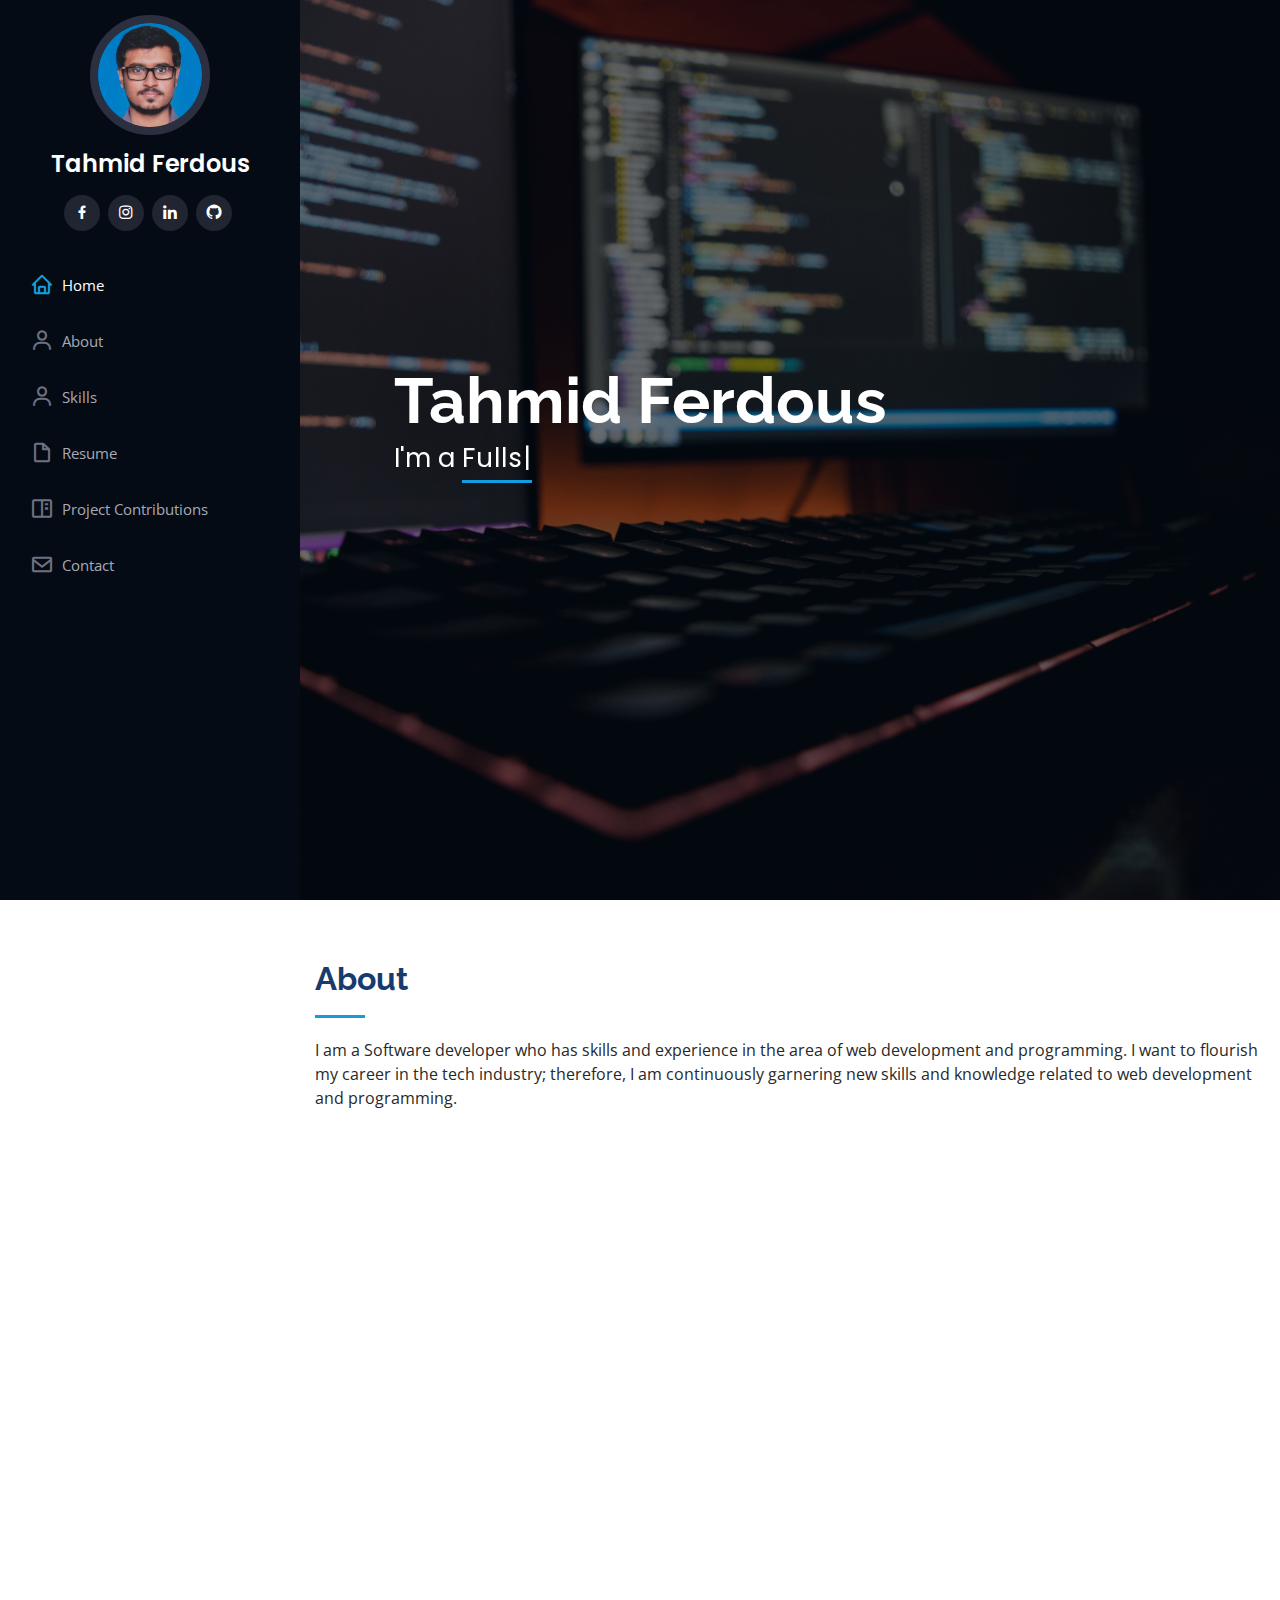
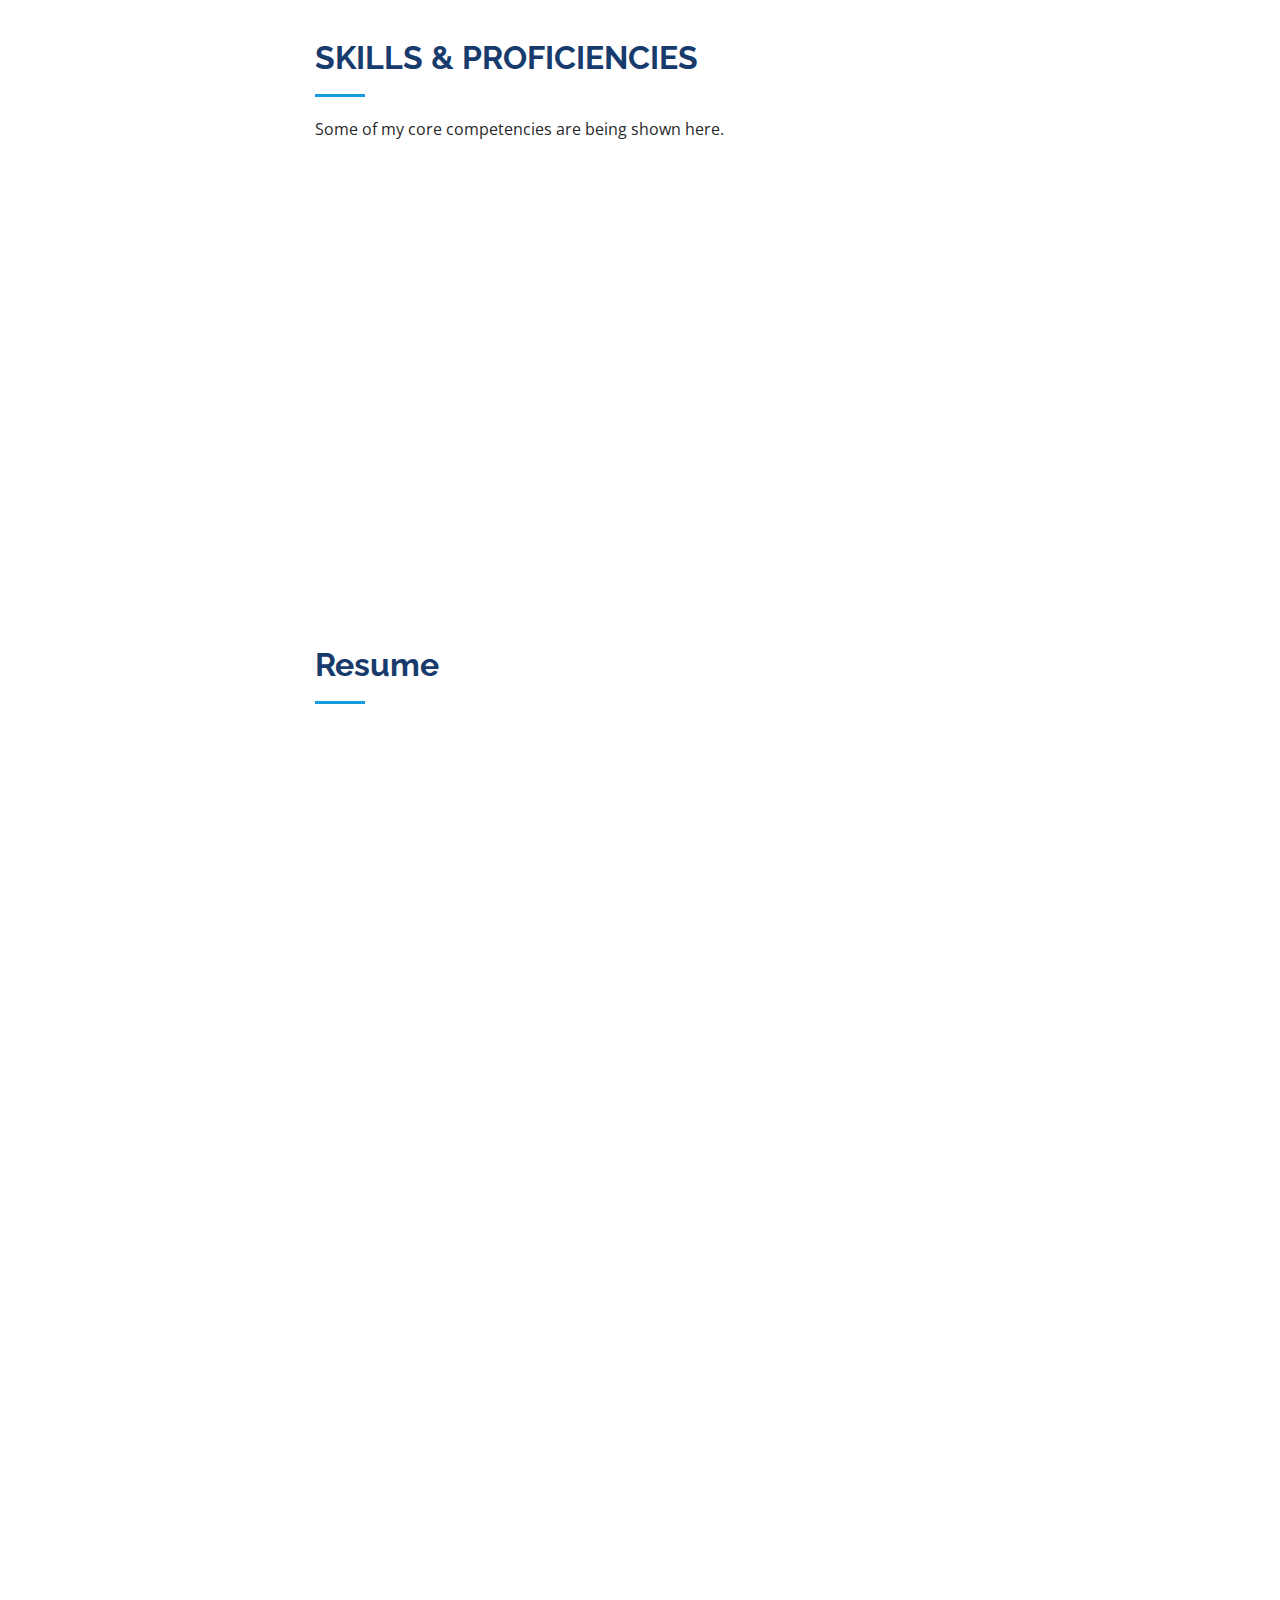
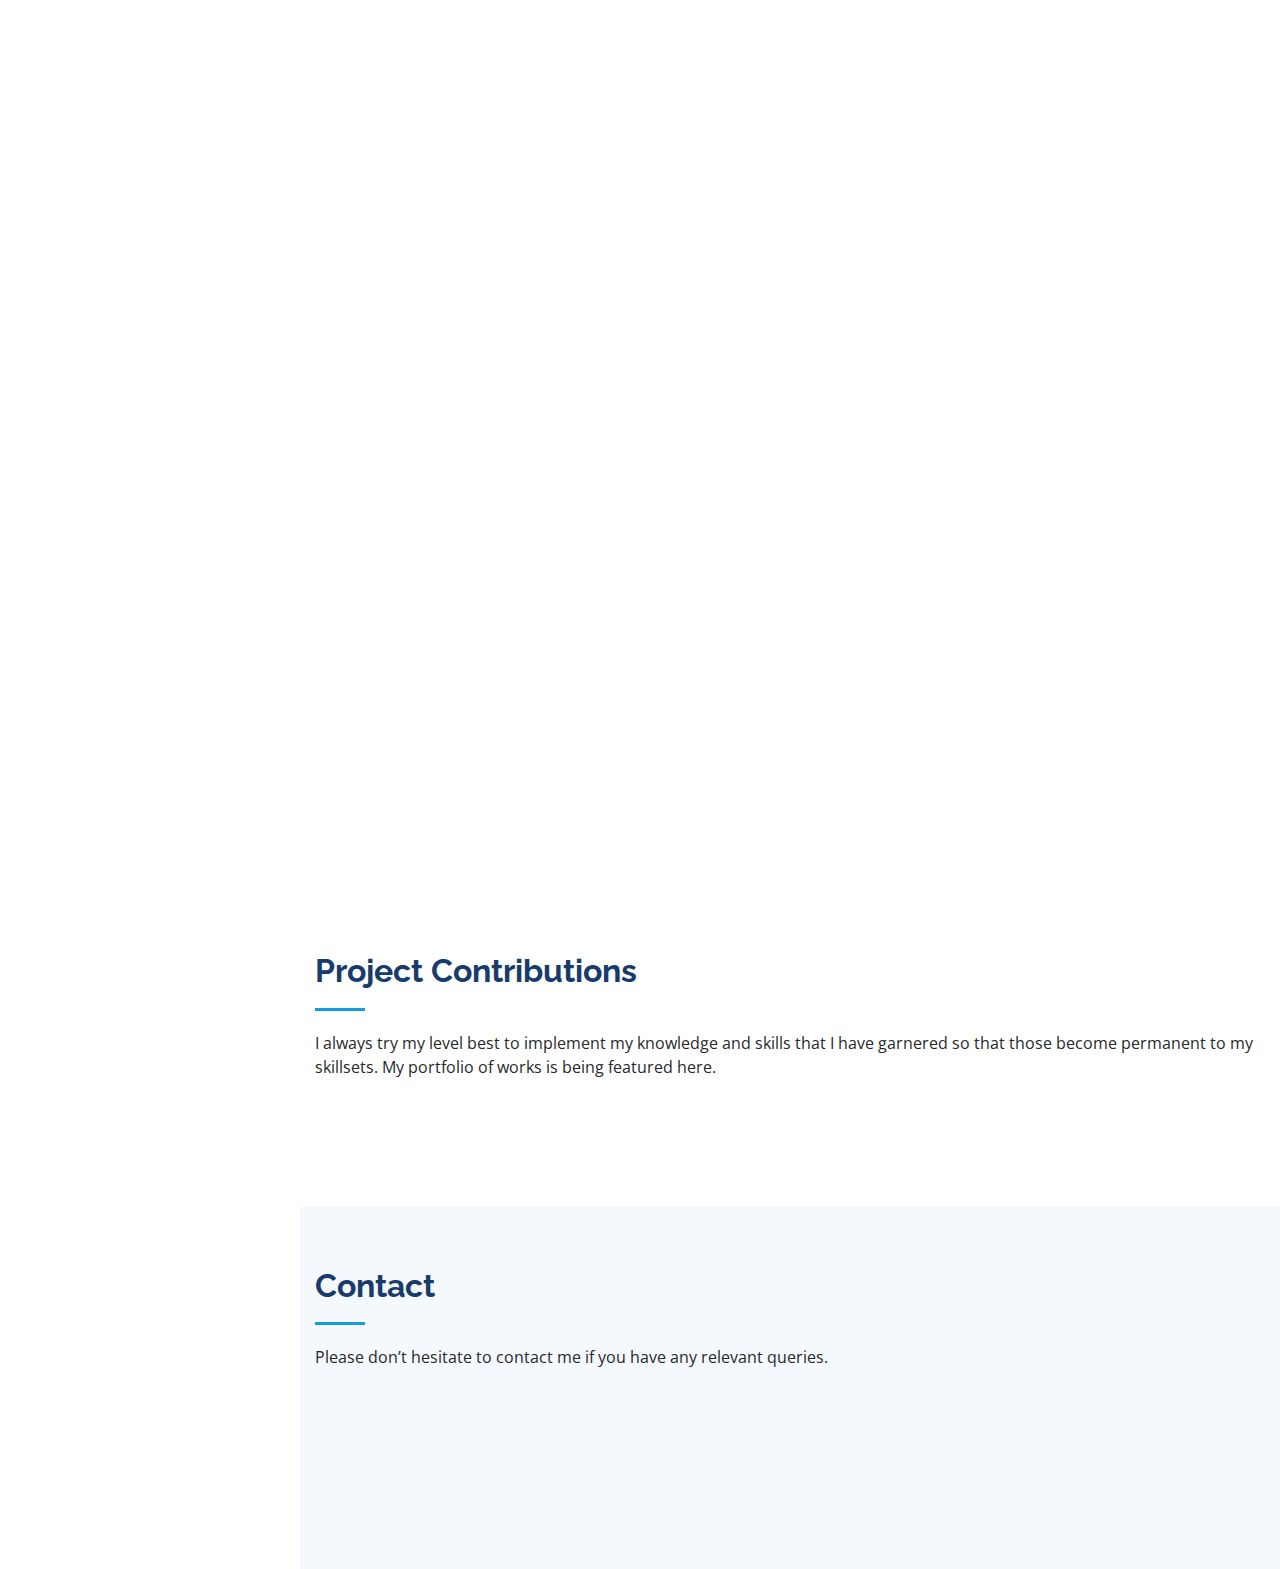
<file: index.html>
<!DOCTYPE html>
<html lang="en">
  <head>
    <meta charset="utf-8" />
    <meta content="width=device-width, initial-scale=1.0" name="viewport" />

    <title>Portfolio - Tahmid Ferdous</title>
    <meta content="Tahmid's portfolio" name="description" />
    <meta content="portfolio" name="keywords" />

    <!-- Favicons -->
    <link href="assets/img/customized/job.png" rel="icon" />
    <link href="assets/img/apple-touch-icon.png" rel="apple-touch-icon" />

    <!-- Google Fonts -->
    <link
      href="https://fonts.googleapis.com/css?family=Open+Sans:300,300i,400,400i,600,600i,700,700i|Raleway:300,300i,400,400i,500,500i,600,600i,700,700i|Poppins:300,300i,400,400i,500,500i,600,600i,700,700i"
      rel="stylesheet"
    />

    <!-- Vendor CSS Files -->
    <link
      href="assets/vendor/bootstrap/css/bootstrap.min.css"
      rel="stylesheet"
    />
    <link href="assets/vendor/icofont/icofont.min.css" rel="stylesheet" />
    <link href="assets/vendor/boxicons/css/boxicons.min.css" rel="stylesheet" />
    <link href="assets/vendor/venobox/venobox.css" rel="stylesheet" />
    <link
      href="assets/vendor/owl.carousel/assets/owl.carousel.min.css"
      rel="stylesheet"
    />
    <link href="assets/vendor/aos/aos.css" rel="stylesheet" />

    <!-- Template Main CSS File -->
    <link href="assets/css/style.css" rel="stylesheet" />
  </head>

  <body>
    <!-- ======= Mobile nav toggle button ======= -->
    <button type="button" class="mobile-nav-toggle d-xl-none">
      <i class="icofont-navigation-menu"></i>
    </button>

    <!-- ======= Header ======= -->
    <header id="header">
      <div class="d-flex flex-column">
        <div class="profile">
          <img
            src="assets/img/customized/p2.jpg"
            alt=""
            class="img-fluid rounded-circle"
          />
          <h1 class="text-light"><a href="index.html">Tahmid Ferdous</a></h1>
          <div class="social-links mt-3 text-center">
            <!-- <a href="#" class="twitter"><i class="bx bxl-twitter"></i></a> -->
            <a
              href="https://www.facebook.com/tahmid.tf"
              class="facebook"
              target="_blank"
              ><i class="bx bxl-facebook"></i
            ></a>
            <a
              href="https://www.instagram.com/tahmid_tf/"
              class="instagram"
              target="_blank"
              ><i class="bx bxl-instagram"></i
            ></a>
            <!-- <a
              href="https://join.skype.com/invite/yi5HkiejMbFj"
              class="skype"
              target="_blank"
              ><i class="bx bxl-skype"></i
            ></a> -->
            <a
              href="https://www.linkedin.com/in/tahmid-ferdous-7a66b8134/"
              class="linkedin"
              target="_blank"
              ><i class="bx bxl-linkedin"></i
            ></a>
            <a
              href="https://github.com/tahmid-tf"
              class="github"
              target="_blank"
              ><i class="bx bxl-github"></i
            ></a>
          </div>
        </div>

        <nav class="nav-menu">
          <ul>
            <li class="active">
              <a href="#hero"><i class="bx bx-home"></i> <span>Home</span></a>
            </li>
            <li>
              <a href="#about"><i class="bx bx-user"></i> <span>About</span></a>
            </li>
            <li>
              <a href="#skills"
                ><i class="bx bx-user"></i> <span>Skills</span></a
              >
            </li>
            <li>
              <a href="#resume"
                ><i class="bx bx-file-blank"></i> <span>Resume</span></a
              >
            </li>
            <li>
              <a href="#portfolio"
                ><i class="bx bx-book-content"></i>Project Contributions</a
              >
            </li>
            <!-- <li>
              <a href="#certificate"
                ><i class="bx bx-certification"></i>
                <span>Certificates</span></a
              >
            </li> -->

            <!-- <li>
              <a href="#services"><i class="bx bx-server"></i> Services</a>
            </li> -->
            <li>
              <a href="#contact"><i class="bx bx-envelope"></i> Contact</a>
            </li>
          </ul>
        </nav>
        <!-- .nav-menu -->
        <button type="button" class="mobile-nav-toggle d-xl-none">
          <i class="icofont-navigation-menu"></i>
        </button>
      </div>
    </header>
    <!-- End Header -->

    <!-- ======= Hero Section ======= -->
    <section
      id="hero"
      class="d-flex flex-column justify-content-center align-items-center"
    >
      <div class="hero-container" data-aos="fade-in">
        <h1>Tahmid Ferdous</h1>
        <p>
          I'm a
          <span class="typed" data-typed-items="Fullstack web developer"></span>
        </p>
        <!-- <p>I'm a fullstack web developer</p> -->
      </div>
    </section>
    <!-- End Hero -->

    <main id="main">
      <!-- ======= About Section ======= -->
      <section id="about" class="about">
        <div class="container">
          <div class="section-title">
            <h2>About</h2>
            <p>
              I am a Software developer who has skills and experience in the
              area of web development and programming. I want to flourish my
              career in the tech industry; therefore, I am continuously
              garnering new skills and knowledge related to web development and
              programming.
            </p>
          </div>

          <div class="row">
            <div class="col-lg-4" data-aos="fade-right">
              <img
                src="assets/img/customized/port.jpg"
                class="img-fluid"
                alt=""
              />
            </div>

            <div
              class="col-lg-8 pt-4 pt-lg-0 content"
              data-aos="fade-left"
              style="margin-top: 10px"
            >
              <h3>Fullstack Web Developer.</h3>
              <!-- <p class="font-italic">
                Lorem ipsum dolor sit amet, consectetur adipiscing elit, sed do
                eiusmod tempor incididunt ut labore et dolore magna aliqua.
              </p> -->
              <br />
              <div class="row">
                <div class="col-lg-6">
                  <ul>
                    <li>
                      <i class="icofont-rounded-right"></i>
                      <strong>Birthday:</strong> 28 November 1997
                    </li>
                    <!-- <li>
                      <i class="icofont-rounded-right"></i>
                      <strong>Website:</strong> www.example.com
                    </li> -->
                    <li>
                      <i class="icofont-rounded-right"></i>
                      <strong>Phone:</strong> +8801828665566
                    </li>
                    <li>
                      <i class="icofont-rounded-right"></i>
                      <strong>City:</strong> Dhaka, Bangladesh
                    </li>
                    <!-- <li>
                      <i class="icofont-rounded-right"></i>
                      <strong>CV:</strong>
                      <a href="assets/data/Tahmid_cv.pdf" target="_blank"
                        >CV File</a
                      >
                    </li> -->
                  </ul>
                </div>
                <div class="col-lg-6">
                  <ul>
                    <!-- <li>
                      <i class="icofont-rounded-right"></i>
                      <strong>Age:</strong> 27
                    </li> -->
                    <li>
                      <i class="icofont-rounded-right"></i>
                      <strong>Degree:</strong> Bsc in CSE
                    </li>

                    <li>
                      <i class="icofont-rounded-right"></i>
                      <strong>Email:</strong>
                      <a href="mailto:tahmid.tf1@gmail.com" target="_blank"
                        >tahmid.tf1@gmail.com</a
                      >
                    </li>

                    <li>
                      <i class="icofont-rounded-right"></i>
                      <strong>Project Contributions:</strong>
                      <a href="./portfolio.html" target="_blank">Click Here</a>
                    </li>

                    <!-- <li>
                      <i class="icofont-rounded-right"></i>
                      <strong>Freelance:</strong> Available
                    </li> -->
                  </ul>
                </div>
              </div>
              <!-- <p>
                Officiis eligendi itaque labore et dolorum mollitia officiis
                optio vero. Quisquam sunt adipisci omnis et ut. Nulla
                accusantium dolor incidunt officia tempore. Et eius omnis.
                Cupiditate ut dicta maxime officiis quidem quia. Sed et
                consectetur qui quia repellendus itaque neque. Aliquid amet
                quidem ut quaerat cupiditate. Ab et eum qui repellendus omnis
                culpa magni laudantium dolores.
              </p> -->
            </div>
          </div>
        </div>
      </section>
      <!-- End About Section -->

      <!-- ======= Facts Section ======= -->
      <!-- <section id="projects" class="facts">
        <div class="container">
          <div class="section-title">
            <h2>Projects & Repositories</h2>
            <p>My projects and repositories at a glance</p>
          </div>

          <div
            class="row no-gutters"
            style="display: flex; justify-content: center"
          >
            <div
              class="col-lg-3 col-md-6 d-md-flex align-items-md-stretch"
              data-aos="fade-up"
              data-aos-delay="100"
            >
              <a href="https://github.com/tahmid-tf" target="_blank">
                <div class="count-box">
                  <i class="icofont-document-folder"></i>
                  <span data-toggle="counter-up">8</span>
                  <p><strong>Projects</strong></p>
                </div>
              </a>
            </div>

            <div
              class="col-lg-3 col-md-6 d-md-flex align-items-md-stretch"
              data-aos="fade-up"
              data-aos-delay="100"
            >
              <a href="https://github.com/tahmid-tf" target="_blank">
                <div class="count-box">
                  <i class="icofont-document-folder"></i>
                  <span data-toggle="counter-up">115</span>
                  <p><strong>Repositories</strong></p>
                </div>
              </a>
            </div>
          </div>
        </div>
      </section> -->
      <!-- End Facts Section -->

      <!-- ======= Skills Section ======= -->
      <section id="skills" class="services">
        <div class="container">
          <div class="section-title">
            <h2>SKILLS & PROFICIENCIES</h2>
            <p>Some of my core competencies are being shown here.</p>
          </div>

          <div class="row">
            <div
              class="col-lg-4 col-md-6 icon-box"
              data-aos="fade-up"
              data-aos-delay="400"
            >
              <div class="icon"><i class="icofont-settings"></i></div>
              <h4 class="title"><a href="">Database</a></h4>
              <p class="description">MySQL, Postgresql, Firebase</p>
            </div>

            <div
              class="col-lg-4 col-md-6 icon-box"
              data-aos="fade-up"
              data-aos-delay="400"
            >
              <div class="icon"><i class="icofont-settings"></i></div>
              <h4 class="title"><a href="">Programming Languages</a></h4>
              <p class="description">PHP, JavaScript</p>
            </div>

            <div
              class="col-lg-4 col-md-6 icon-box"
              data-aos="fade-up"
              data-aos-delay="400"
            >
              <div class="icon"><i class="icofont-settings"></i></div>
              <h4 class="title"><a href="">Frameworks</a></h4>
              <p class="description">Laravel, vue.js</p>
            </div>

            <div
              class="col-lg-4 col-md-6 icon-box"
              data-aos="fade-up"
              data-aos-delay="400"
            >
              <div class="icon"><i class="icofont-settings"></i></div>
              <h4 class="title"><a href="">Front-End</a></h4>
              <p class="description">HTML, CSS, JS, jQuery</p>
            </div>

            <div
              class="col-lg-4 col-md-6 icon-box"
              data-aos="fade-up"
              data-aos-delay="400"
            >
              <div class="icon"><i class="icofont-settings"></i></div>
              <h4 class="title"><a href="">Cloud Management Services</a></h4>
              <p class="description">AWS EC2, Lightsail, RDS, S3</p>
            </div>

            <div
              class="col-lg-4 col-md-6 icon-box"
              data-aos="fade-up"
              data-aos-delay="400"
            >
              <div class="icon"><i class="icofont-settings"></i></div>
              <h4 class="title"><a href="">Websockets</a></h4>
              <p class="description">Laravel Reverb</p>
            </div>

            <div
              class="col-lg-4 col-md-6 icon-box"
              data-aos="fade-up"
              data-aos-delay="400"
            >
              <div class="icon"><i class="icofont-settings"></i></div>
              <h4 class="title"><a href="">Server Management System</a></h4>
              <p class="description">Apache, XAMP, LAMPP</p>
            </div>

            <div
              class="col-lg-4 col-md-6 icon-box"
              data-aos="fade-up"
              data-aos-delay="400"
            >
              <div class="icon"><i class="icofont-settings"></i></div>
              <h4 class="title"><a href="">Programming platform</a></h4>
              <p class="description">phpStorm, vscode, webStorm</p>
            </div>

            <div
              class="col-lg-4 col-md-6 icon-box"
              data-aos="fade-up"
              data-aos-delay="400"
            >
              <div class="icon"><i class="icofont-settings"></i></div>
              <h4 class="title"><a href="">Project Management Software</a></h4>
              <p class="description">JIRA</p>
            </div>
          </div>
        </div>
      </section>
      <!-- End Skills Section -->

      <!-- ======= Resume Section ======= -->
      <section id="resume" class="resume">
        <div class="container">
          <div class="section-title">
            <h2>Resume</h2>
          </div>

          <div class="row">
            <div class="col-lg-6" data-aos="fade-up">
              <h3 class="resume-title">Summary</h3>
              <div class="resume-item pb-0">
                <h4>Tahmid Ferdous</h4>
                <p></p>
                <ul>
                  <li>Dhaka, Bangladesh</li>
                  <li>+8801828665566</li>
                  <li>
                    <a
                      href="https://www.linkedin.com/in/tahmid-ferdous-7a66b8134/"
                      target="_blank"
                      >Tahmid Ferdous</a
                    >
                  </li>
                </ul>
              </div>

              <h3 class="resume-title">Education</h3>
              <div class="resume-item">
                <h4>B.Sc in Computer Science and Engineering</h4>
                <h5>2016 - 2019</h5>
                <p><em>Daffodil International University</em></p>
                <p>CGPA - 3.15 on a scale of 4.00</p>
              </div>
              <div class="resume-item">
                <h4>Diploma in Software Engineering (DSE)</h4>
                <h5>2018 - 2020</h5>
                <p>
                  <em
                    >Daffodil International Professional Training Institute</em
                  >
                </p>
                <p>CGPA - 4.00 on a scale of 4.00</p>
              </div>
              <div class="resume-item">
                <h4>Higher Secondary Certificate (HSC)</h4>
                <h5>2013 - 2015</h5>
                <p><em>Government Science college, Dhaka</em></p>
                <p>Board - Dhaka</p>
                <p>Group - Science</p>
                <p>GPA - 4.33 on a scale of 5.00</p>
              </div>

              <div class="resume-item">
                <h4>Secondary School Certificate (SSC)</h4>
                <h5>2003 - 2012</h5>
                <p><em>Government Laboratory High School, Dhaka. </em></p>
                <p>Board - Dhaka</p>
                <p>Group - Science</p>
                <p>GPA - 4.96 on a scale of 5.00</p>
              </div>
            </div>

            <div
              class="col-lg-6 resume-custom-margin"
              data-aos="fade-up"
              data-aos-delay="100"
            >
              <h3 class="resume-title">Professional Experience</h3>

              <div class="resume-item">
                <h4>Lead Software Developer</h4>
                <h5>April 2024 to Present</h5>
                <p><em>Insurecow</em></p>
                <ul>
                  <li>Coordinate with the team</li>
                  <li>Work along with tech lead</li>
                  <li>In-depth technical responsibilities</li>
                  <li>Designing and developing software</li>
                  <li>Resolving technical issues</li>
                  <li>Staying up-to-date with industry trends</li>
                </ul>
              </div>

              <div class="resume-item">
                <h4>Lead Software Developer</h4>
                <h5>March 2022 to March 2024</h5>
                <p><em>Inflexionpoint Technologies (BD) Ltd</em></p>
                <ul>
                  <li>Coordinate with the team</li>
                  <li>Work along with tech leads, product managers</li>
                  <li>In-depth technical responsibilities</li>
                  <li>Designing and developing software</li>
                  <li>Resolving technical issues</li>
                  <li>Staying up-to-date with industry trends</li>
                </ul>
              </div>

              <div class="resume-item">
                <h4>Software Developer</h4>
                <h5>October 2021 to February 2022</h5>
                <p><em>Inflexionpoint Technologies (BD) Ltd</em></p>
                <ul>
                  <li>Writing clean and maintainable code</li>
                  <li>Testing and debugging</li>
                  <li>Collaborating with other team members</li>
                  <li>Staying up-to-date with new technologies</li>
                  <li>Troubleshooting and problem-solving</li>
                  <li>Following coding standards and best practices</li>
                </ul>
              </div>

              <div class="resume-item">
                <h4>Software Developer Intern</h4>
                <h5>July 2021 to September 2021</h5>
                <p><em>Inflexionpoint Technologies (BD) Ltd</em></p>
                <ul>
                  <li>Assisting with software development tasks</li>
                  <li>
                    Writing and testing code under the guidance of senior
                    developers
                  </li>
                  <li>Collaborating with team members to complete projects</li>
                  <li>
                    Learning new programming languages and development tools
                  </li>
                  <li>
                    Participating in code reviews and other quality assurance
                    tasks
                  </li>
                  <li>Troubleshooting and debugging software issues</li>
                  <li>
                    Participating in team meetings and providing updates on
                    project progress
                  </li>
                  <li>Following coding standards and best practices</li>
                  <li>
                    Staying up-to-date with industry trends and developments
                  </li>
                </ul>
              </div>
            </div>
            <div class="col-lg-6" data-aos="fade-up" data-aos-delay="100"></div>
          </div>
        </div>
      </section>
      <!-- End Resume Section -->

      <!-- ======= Portfolio Section ======= -->
      <section id="portfolio" class="portfolio">
        <div class="container">
          <div class="section-title">
            <h2>Project Contributions</h2>
            <p>
              I always try my level best to implement my knowledge and skills
              that I have garnered so that those become permanent to my
              skillsets. My portfolio of works is being featured here.
            </p>
          </div>
          <div
            style="display: flex; justify-content: center"
            data-aos="fade-in"
          >
            <a href="portfolio.html"
              ><button class="btn btn-info">View Contributions</button></a
            >
          </div>
        </div>
      </section>
      <!-- End Portfolio Section -->

      <!-- ======= Testimonials Section ======= -->
      <!-- <section id="testimonials" class="testimonials section-bg">
        <div class="container">
          <div class="section-title">
            <h2>Testimonials</h2>
            <p>
              Magnam dolores commodi suscipit. Necessitatibus eius consequatur
              ex aliquid fuga eum quidem. Sit sint consectetur velit. Quisquam
              quos quisquam cupiditate. Et nemo qui impedit suscipit alias ea.
              Quia fugiat sit in iste officiis commodi quidem hic quas.
            </p>
          </div>

          <div class="owl-carousel testimonials-carousel">
            <div class="testimonial-item" data-aos="fade-up">
              <p>
                <i class="bx bxs-quote-alt-left quote-icon-left"></i>
                2
                <i class="bx bxs-quote-alt-right quote-icon-right"></i>
              </p>
              <img
                src="assets/img/testimonials/testimonials-1.jpg"
                class="testimonial-img"
                alt=""
              />
              <h3>Saul Goodman</h3>
              <h4>Ceo &amp; Founder</h4>
            </div>

            <div class="testimonial-item" data-aos="fade-up">
              <p>
                <i class="bx bxs-quote-alt-left quote-icon-left"></i>
                3
                <i class="bx bxs-quote-alt-right quote-icon-right"></i>
              </p>
              <img
                src="assets/img/testimonials/testimonials-1.jpg"
                class="testimonial-img"
                alt=""
              />
              <h3>Saul Goodman</h3>
              <h4>Ceo &amp; Founder</h4>
            </div>
          </div>
        </div>
      </section> -->

      <!-- ======= Contact Section ======= -->
      <section id="contact" class="contact section-bg">
        <div class="container">
          <div class="section-title">
            <h2>Contact</h2>
            <p>
              Please don’t hesitate to contact me if you have any relevant
              queries.
            </p>
          </div>

          <div
            data-aos="fade-in"
            style="display: flex; justify-content: center"
          >
            <a href="mailto:tahmid.tf1@gmail.com" target="_blank">
              <button class="btn btn-info" style="padding: 7px 28px">
                Contact
              </button></a
            >
          </div>
        </div>
      </section>
      <!-- End Contact Section -->
    </main>
    <!-- End #main -->

    <!-- ======= Footer ======= -->

    <!-- End  Footer -->

    <a href="#" class="back-to-top"><i class="icofont-simple-up"></i></a>

    <!-- Vendor JS Files -->
    <script src="assets/vendor/jquery/jquery.min.js"></script>
    <script src="assets/vendor/bootstrap/js/bootstrap.bundle.min.js"></script>
    <script src="assets/vendor/jquery.easing/jquery.easing.min.js"></script>
    <script src="assets/vendor/php-email-form/validate.js"></script>
    <script src="assets/vendor/waypoints/jquery.waypoints.min.js"></script>
    <script src="assets/vendor/counterup/counterup.min.js"></script>
    <script src="assets/vendor/isotope-layout/isotope.pkgd.min.js"></script>
    <script src="assets/vendor/venobox/venobox.min.js"></script>
    <script src="assets/vendor/owl.carousel/owl.carousel.min.js"></script>
    <script src="assets/vendor/typed.js/typed.min.js"></script>
    <script src="assets/vendor/aos/aos.js"></script>

    <!-- Template Main JS File -->
    <script src="assets/js/main.js"></script>
  </body>
</html>
</file>
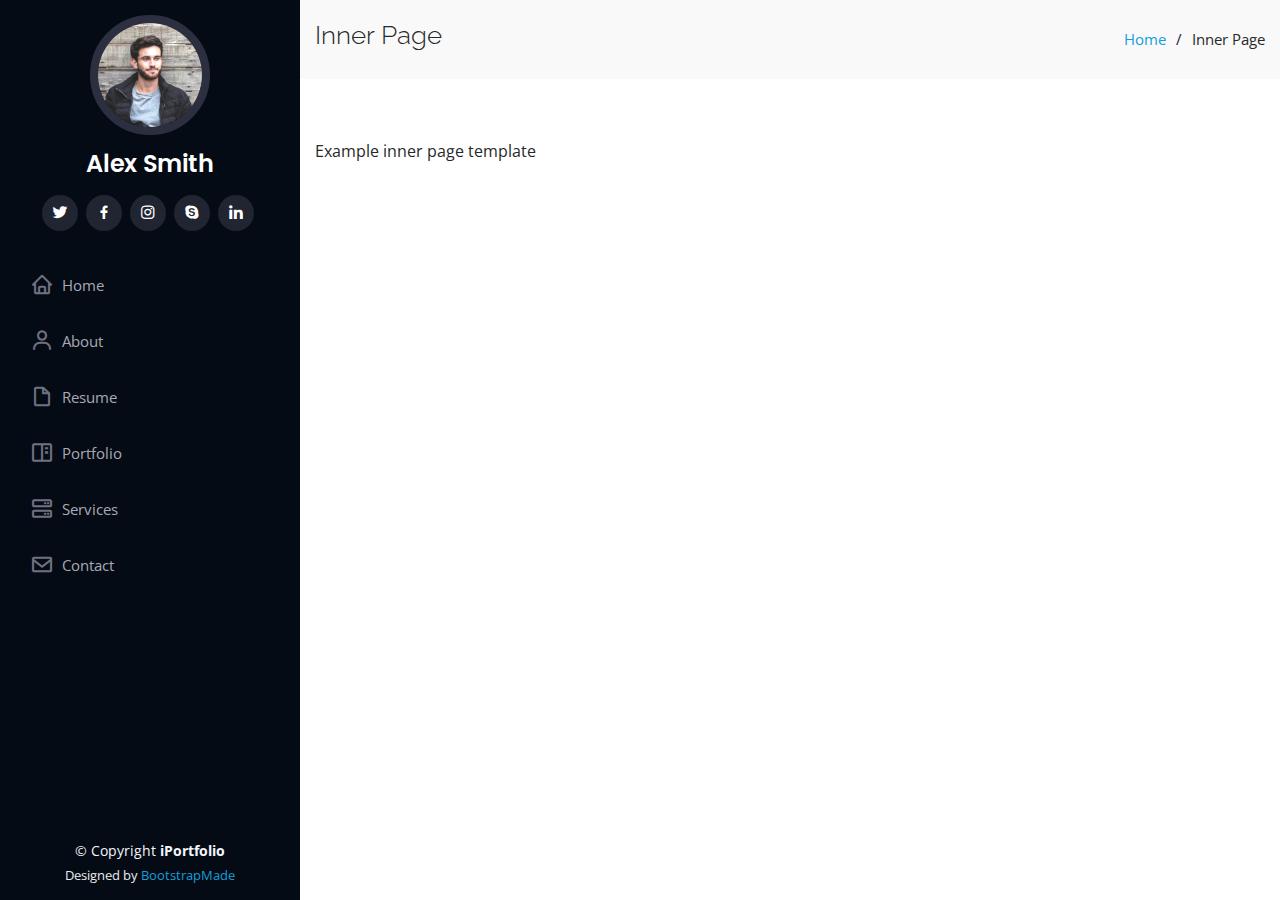
<file: inner-page.html>
<!DOCTYPE html>
<html lang="en">

<head>
  <meta charset="utf-8">
  <meta content="width=device-width, initial-scale=1.0" name="viewport">

  <title>Inner Page - iPortfolio Bootstrap Template</title>
  <meta content="" name="description">
  <meta content="" name="keywords">

  <!-- Favicons -->
  <link href="assets/img/favicon.png" rel="icon">
  <link href="assets/img/apple-touch-icon.png" rel="apple-touch-icon">

  <!-- Google Fonts -->
  <link href="https://fonts.googleapis.com/css?family=Open+Sans:300,300i,400,400i,600,600i,700,700i|Raleway:300,300i,400,400i,500,500i,600,600i,700,700i|Poppins:300,300i,400,400i,500,500i,600,600i,700,700i" rel="stylesheet">

  <!-- Vendor CSS Files -->
  <link href="assets/vendor/bootstrap/css/bootstrap.min.css" rel="stylesheet">
  <link href="assets/vendor/icofont/icofont.min.css" rel="stylesheet">
  <link href="assets/vendor/boxicons/css/boxicons.min.css" rel="stylesheet">
  <link href="assets/vendor/venobox/venobox.css" rel="stylesheet">
  <link href="assets/vendor/owl.carousel/assets/owl.carousel.min.css" rel="stylesheet">
  <link href="assets/vendor/aos/aos.css" rel="stylesheet">

  <!-- Template Main CSS File -->
  <link href="assets/css/style.css" rel="stylesheet">

  <!-- =======================================================
  * Template Name: iPortfolio - v1.5.1
  * Template URL: https://bootstrapmade.com/iportfolio-bootstrap-portfolio-websites-template/
  * Author: BootstrapMade.com
  * License: https://bootstrapmade.com/license/
  ======================================================== -->
</head>

<body>

  <!-- ======= Mobile nav toggle button ======= -->
  <button type="button" class="mobile-nav-toggle d-xl-none"><i class="icofont-navigation-menu"></i></button>

  <!-- ======= Header ======= -->
  <header id="header">
    <div class="d-flex flex-column">

      <div class="profile">
        <img src="assets/img/profile-img.jpg" alt="" class="img-fluid rounded-circle">
        <h1 class="text-light"><a href="index.html">Alex Smith</a></h1>
        <div class="social-links mt-3 text-center">
          <a href="#" class="twitter"><i class="bx bxl-twitter"></i></a>
          <a href="#" class="facebook"><i class="bx bxl-facebook"></i></a>
          <a href="#" class="instagram"><i class="bx bxl-instagram"></i></a>
          <a href="#" class="google-plus"><i class="bx bxl-skype"></i></a>
          <a href="#" class="linkedin"><i class="bx bxl-linkedin"></i></a>
        </div>
      </div>

      <nav class="nav-menu">
        <ul>
          <li><a href="index.html"><i class="bx bx-home"></i> <span>Home</span></a></li>
          <li><a href="#about"><i class="bx bx-user"></i> <span>About</span></a></li>
          <li><a href="#resume"><i class="bx bx-file-blank"></i> <span>Resume</span></a></li>
          <li><a href="#portfolio"><i class="bx bx-book-content"></i> Portfolio</a></li>
          <li><a href="#services"><i class="bx bx-server"></i> Services</a></li>
          <li><a href="#contact"><i class="bx bx-envelope"></i> Contact</a></li>

        </ul>
      </nav><!-- .nav-menu -->
      <button type="button" class="mobile-nav-toggle d-xl-none"><i class="icofont-navigation-menu"></i></button>

    </div>
  </header><!-- End Header -->

  <main id="main">

    <!-- ======= Breadcrumbs ======= -->
    <section class="breadcrumbs">
      <div class="container">

        <div class="d-flex justify-content-between align-items-center">
          <h2>Inner Page</h2>
          <ol>
            <li><a href="index.html">Home</a></li>
            <li>Inner Page</li>
          </ol>
        </div>

      </div>
    </section><!-- End Breadcrumbs -->

    <section class="inner-page">
      <div class="container">
        <p>
          Example inner page template
        </p>
      </div>
    </section>

  </main><!-- End #main -->

  <!-- ======= Footer ======= -->
  <footer id="footer">
    <div class="container">
      <div class="copyright">
        &copy; Copyright <strong><span>iPortfolio</span></strong>
      </div>
      <div class="credits">
        <!-- All the links in the footer should remain intact. -->
        <!-- You can delete the links only if you purchased the pro version. -->
        <!-- Licensing information: https://bootstrapmade.com/license/ -->
        <!-- Purchase the pro version with working PHP/AJAX contact form: https://bootstrapmade.com/iportfolio-bootstrap-portfolio-websites-template/ -->
        Designed by <a href="https://bootstrapmade.com/">BootstrapMade</a>
      </div>
    </div>
  </footer><!-- End  Footer -->

  <a href="#" class="back-to-top"><i class="icofont-simple-up"></i></a>

  <!-- Vendor JS Files -->
  <script src="assets/vendor/jquery/jquery.min.js"></script>
  <script src="assets/vendor/bootstrap/js/bootstrap.bundle.min.js"></script>
  <script src="assets/vendor/jquery.easing/jquery.easing.min.js"></script>
  <script src="assets/vendor/php-email-form/validate.js"></script>
  <script src="assets/vendor/waypoints/jquery.waypoints.min.js"></script>
  <script src="assets/vendor/counterup/counterup.min.js"></script>
  <script src="assets/vendor/isotope-layout/isotope.pkgd.min.js"></script>
  <script src="assets/vendor/venobox/venobox.min.js"></script>
  <script src="assets/vendor/owl.carousel/owl.carousel.min.js"></script>
  <script src="assets/vendor/typed.js/typed.min.js"></script>
  <script src="assets/vendor/aos/aos.js"></script>

  <!-- Template Main JS File -->
  <script src="assets/js/main.js"></script>

</body>

</html>
</file>
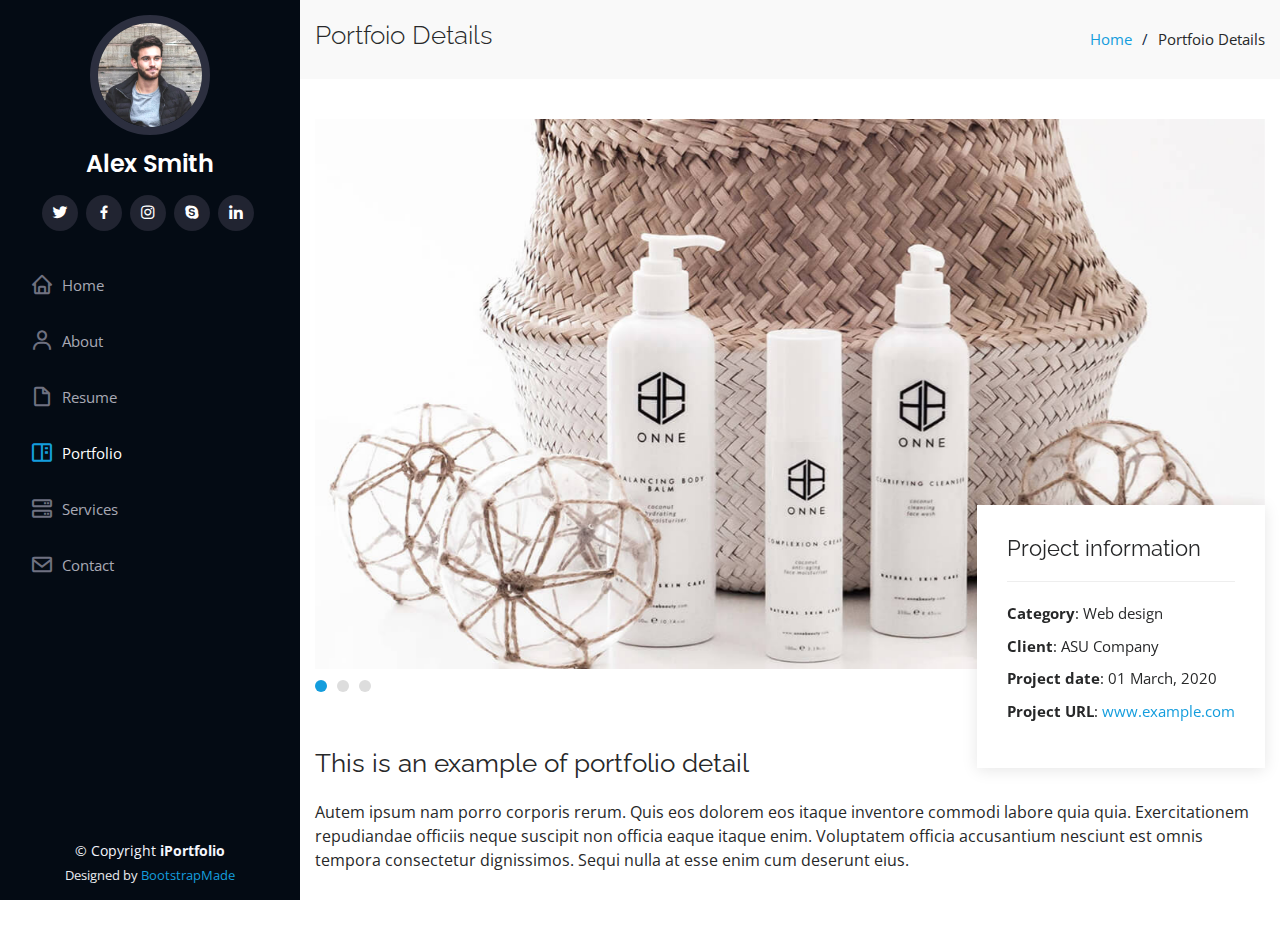
<file: portfolio-details.html>
<!DOCTYPE html>
<html lang="en">

<head>
  <meta charset="utf-8">
  <meta content="width=device-width, initial-scale=1.0" name="viewport">

  <title>Portfolio Details - iPortfolio Bootstrap Template</title>
  <meta content="" name="description">
  <meta content="" name="keywords">

  <!-- Favicons -->
  <link href="assets/img/favicon.png" rel="icon">
  <link href="assets/img/apple-touch-icon.png" rel="apple-touch-icon">

  <!-- Google Fonts -->
  <link href="https://fonts.googleapis.com/css?family=Open+Sans:300,300i,400,400i,600,600i,700,700i|Raleway:300,300i,400,400i,500,500i,600,600i,700,700i|Poppins:300,300i,400,400i,500,500i,600,600i,700,700i" rel="stylesheet">

  <!-- Vendor CSS Files -->
  <link href="assets/vendor/bootstrap/css/bootstrap.min.css" rel="stylesheet">
  <link href="assets/vendor/icofont/icofont.min.css" rel="stylesheet">
  <link href="assets/vendor/boxicons/css/boxicons.min.css" rel="stylesheet">
  <link href="assets/vendor/venobox/venobox.css" rel="stylesheet">
  <link href="assets/vendor/owl.carousel/assets/owl.carousel.min.css" rel="stylesheet">
  <link href="assets/vendor/aos/aos.css" rel="stylesheet">

  <!-- Template Main CSS File -->
  <link href="assets/css/style.css" rel="stylesheet">

  <!-- =======================================================
  * Template Name: iPortfolio - v1.5.1
  * Template URL: https://bootstrapmade.com/iportfolio-bootstrap-portfolio-websites-template/
  * Author: BootstrapMade.com
  * License: https://bootstrapmade.com/license/
  ======================================================== -->
</head>

<body>

  <!-- ======= Mobile nav toggle button ======= -->
  <button type="button" class="mobile-nav-toggle d-xl-none"><i class="icofont-navigation-menu"></i></button>

  <!-- ======= Header ======= -->
  <header id="header">
    <div class="d-flex flex-column">

      <div class="profile">
        <img src="assets/img/profile-img.jpg" alt="" class="img-fluid rounded-circle">
        <h1 class="text-light"><a href="index.html">Alex Smith</a></h1>
        <div class="social-links mt-3 text-center">
          <a href="#" class="twitter"><i class="bx bxl-twitter"></i></a>
          <a href="#" class="facebook"><i class="bx bxl-facebook"></i></a>
          <a href="#" class="instagram"><i class="bx bxl-instagram"></i></a>
          <a href="#" class="google-plus"><i class="bx bxl-skype"></i></a>
          <a href="#" class="linkedin"><i class="bx bxl-linkedin"></i></a>
        </div>
      </div>

      <nav class="nav-menu">
        <ul>
          <li><a href="index.html"><i class="bx bx-home"></i> <span>Home</span></a></li>
          <li><a href="#about"><i class="bx bx-user"></i> <span>About</span></a></li>
          <li><a href="#resume"><i class="bx bx-file-blank"></i> <span>Resume</span></a></li>
          <li class="active"><a href="#portfolio"><i class="bx bx-book-content"></i> Portfolio</a></li>
          <li><a href="#services"><i class="bx bx-server"></i> Services</a></li>
          <li><a href="#contact"><i class="bx bx-envelope"></i> Contact</a></li>

        </ul>
      </nav><!-- .nav-menu -->
      <button type="button" class="mobile-nav-toggle d-xl-none"><i class="icofont-navigation-menu"></i></button>

    </div>
  </header><!-- End Header -->

  <main id="main">

    <!-- ======= Breadcrumbs ======= -->
    <section id="breadcrumbs" class="breadcrumbs">
      <div class="container">

        <div class="d-flex justify-content-between align-items-center">
          <h2>Portfoio Details</h2>
          <ol>
            <li><a href="index.html">Home</a></li>
            <li>Portfoio Details</li>
          </ol>
        </div>

      </div>
    </section><!-- End Breadcrumbs -->

    <!-- ======= Portfolio Details Section ======= -->
    <section id="portfolio-details" class="portfolio-details">
      <div class="container">

        <div class="portfolio-details-container">

          <div class="owl-carousel portfolio-details-carousel">
            <img src="assets/img/portfolio-details-1.jpg" class="img-fluid" alt="">
            <img src="assets/img/portfolio-details-2.jpg" class="img-fluid" alt="">
            <img src="assets/img/portfolio-details-3.jpg" class="img-fluid" alt="">
          </div>

          <div class="portfolio-info">
            <h3>Project information</h3>
            <ul>
              <li><strong>Category</strong>: Web design</li>
              <li><strong>Client</strong>: ASU Company</li>
              <li><strong>Project date</strong>: 01 March, 2020</li>
              <li><strong>Project URL</strong>: <a href="#">www.example.com</a></li>
            </ul>
          </div>

        </div>

        <div class="portfolio-description">
          <h2>This is an example of portfolio detail</h2>
          <p>
            Autem ipsum nam porro corporis rerum. Quis eos dolorem eos itaque inventore commodi labore quia quia. Exercitationem repudiandae officiis neque suscipit non officia eaque itaque enim. Voluptatem officia accusantium nesciunt est omnis tempora consectetur dignissimos. Sequi nulla at esse enim cum deserunt eius.
          </p>
        </div>

      </div>
    </section><!-- End Portfolio Details Section -->

  </main><!-- End #main -->

  <!-- ======= Footer ======= -->
  <footer id="footer">
    <div class="container">
      <div class="copyright">
        &copy; Copyright <strong><span>iPortfolio</span></strong>
      </div>
      <div class="credits">
        <!-- All the links in the footer should remain intact. -->
        <!-- You can delete the links only if you purchased the pro version. -->
        <!-- Licensing information: https://bootstrapmade.com/license/ -->
        <!-- Purchase the pro version with working PHP/AJAX contact form: https://bootstrapmade.com/iportfolio-bootstrap-portfolio-websites-template/ -->
        Designed by <a href="https://bootstrapmade.com/">BootstrapMade</a>
      </div>
    </div>
  </footer><!-- End  Footer -->

  <a href="#" class="back-to-top"><i class="icofont-simple-up"></i></a>

  <!-- Vendor JS Files -->
  <script src="assets/vendor/jquery/jquery.min.js"></script>
  <script src="assets/vendor/bootstrap/js/bootstrap.bundle.min.js"></script>
  <script src="assets/vendor/jquery.easing/jquery.easing.min.js"></script>
  <script src="assets/vendor/php-email-form/validate.js"></script>
  <script src="assets/vendor/waypoints/jquery.waypoints.min.js"></script>
  <script src="assets/vendor/counterup/counterup.min.js"></script>
  <script src="assets/vendor/isotope-layout/isotope.pkgd.min.js"></script>
  <script src="assets/vendor/venobox/venobox.min.js"></script>
  <script src="assets/vendor/owl.carousel/owl.carousel.min.js"></script>
  <script src="assets/vendor/typed.js/typed.min.js"></script>
  <script src="assets/vendor/aos/aos.js"></script>

  <!-- Template Main JS File -->
  <script src="assets/js/main.js"></script>

</body>

</html>
</file>
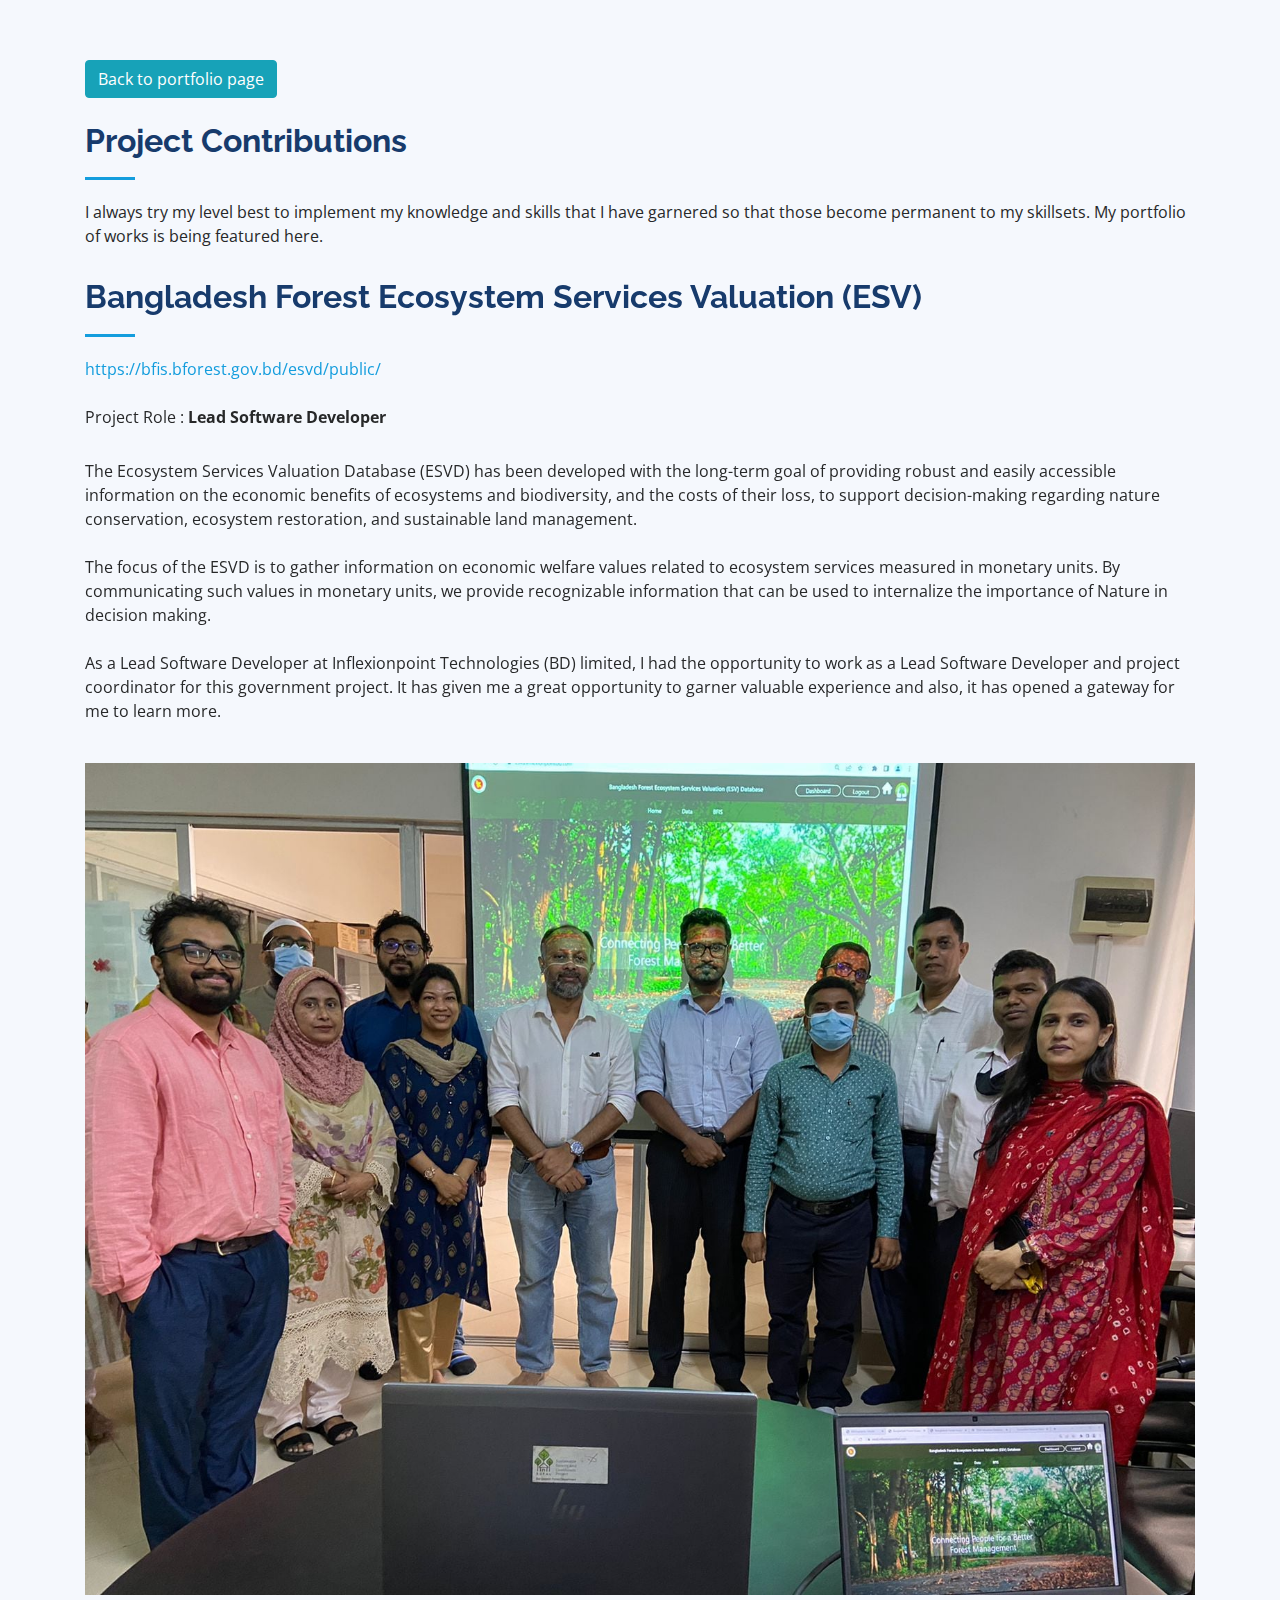
<file: portfolio.html>
<!DOCTYPE html>
<html lang="en">
  <head>
    <meta charset="utf-8" />
    <meta content="width=device-width, initial-scale=1.0" name="viewport" />

    <title>Tahmid Ferdous</title>
    <meta content="Tahmid's portfolio" name="description" />
    <meta content="portfolio" name="keywords" />

    <!-- Favicons -->
    <link href="assets/img/customized/job.png" rel="icon" />
    <link href="assets/img/apple-touch-icon.png" rel="apple-touch-icon" />

    <!-- Google Fonts -->
    <link
      href="https://fonts.googleapis.com/css?family=Open+Sans:300,300i,400,400i,600,600i,700,700i|Raleway:300,300i,400,400i,500,500i,600,600i,700,700i|Poppins:300,300i,400,400i,500,500i,600,600i,700,700i"
      rel="stylesheet"
    />

    <!-- Vendor CSS Files -->
    <link
      href="assets/vendor/bootstrap/css/bootstrap.min.css"
      rel="stylesheet"
    />
    <link href="assets/vendor/icofont/icofont.min.css" rel="stylesheet" />
    <link href="assets/vendor/boxicons/css/boxicons.min.css" rel="stylesheet" />
    <link href="assets/vendor/venobox/venobox.css" rel="stylesheet" />
    <link
      href="assets/vendor/owl.carousel/assets/owl.carousel.min.css"
      rel="stylesheet"
    />
    <link href="assets/vendor/aos/aos.css" rel="stylesheet" />

    <!-- Template Main CSS File -->
    <link href="assets/css/style.css" rel="stylesheet" />
  </head>
  <body>
    <section id="portfolio" class="portfolio section-bg">
      <div class="container">
        <div class="section-title">
          <a href="./index.html"
            ><button class="btn btn-info">Back to portfolio page</button></a
          >

          <br /><br />

          <h2>Project Contributions</h2>
          <p>
            I always try my level best to implement my knowledge and skills that
            I have garnered so that those become permanent to my skillsets. My
            portfolio of works is being featured here.
          </p>
        </div>

        <!-- ------------------------------ Portfolio Items ------------------------------  -->

        <div class="row" data-aos="fade-up">
          <div class="col-md-12" data-aos="fade-up" data-aos-delay="100">
            <div class="section-title">
              <h2>Bangladesh Forest Ecosystem Services Valuation (ESV)</h2>
              <a href="https://bfis.bforest.gov.bd/esvd/public/"
                >https://bfis.bforest.gov.bd/esvd/public/</a
              >
              <br /><br />
              <p>Project Role : <strong>Lead Software Developer</strong></p>
            </div>

            <p>
              The Ecosystem Services Valuation Database (ESVD) has been
              developed with the long-term goal of providing robust and easily
              accessible information on the economic benefits of ecosystems and
              biodiversity, and the costs of their loss, to support
              decision-making regarding nature conservation, ecosystem
              restoration, and sustainable land management. <br /><br />

              The focus of the ESVD is to gather information on economic welfare
              values related to ecosystem services measured in monetary units.
              By communicating such values in monetary units, we provide
              recognizable information that can be used to internalize the
              importance of Nature in decision making.
              <br /><br />
              As a Lead Software Developer at Inflexionpoint Technologies (BD)
              limited, I had the opportunity to work as a Lead Software
              Developer and project coordinator for this government project. It
              has given me a great opportunity to garner valuable experience and
              also, it has opened a gateway for me to learn more.
              <br />
            </p>
            <br />
            <img src="assets/img/esvd.jpg" class="img-fluid" alt="" />
            <br />
          </div>
          <div class="col-md-12" data-aos="fade-up" data-aos-delay="100">
            <div class="section-title">
              <br /><br />
              <h2>Bangladesh Sweden Trust Fund</h2>
              <a href="https://bstf.erd.gov.bd/">https://bstf.erd.gov.bd/</a>
              <br /><br />
              <p>Project Role : <strong>Lead Software Developer</strong></p>
            </div>

            <p>
              This project serves the purpose of developing valuable human
              resources in Bangladesh by providing a one-way travel grant to
              Bangladeshi students studying abroad. <br /><br />

              As a lead software developer and project coordinator at
              Inflexionpoint Technologies (BD) limited, I had the opportunity to
              work as a project coordinator for this government project. It has
              given me a great opportunity to garner valuable experience and
              also, it has opened a gateway for me to learn more.

              <br /><br />
            </p>
            <img src="assets/img/bstf.jpg" class="img-fluid" alt="" />
            <br />
          </div>

          <div class="col-md-12" data-aos="fade-up" data-aos-delay="100">
            <div class="section-title">
              <br /><br />
              <h2>Insurecow</h2>
              <a href="https://insurecow.com/"
                >https://insurecow.com/UpdatedVersion/</a
              >
              <br /><br />
              <p>Project Role : <strong>Lead Software Developer</strong></p>
            </div>

            <p>
              InsureCow offers a 360° technology-powered cattle insurance and
              wellbeing monitoring platform. Our solutions create a digital and
              robust bridge between farmers, SMEs, NGOs, Insurers, and financial
              institutions. <br /><br />

              Insurecow ensures a sustainable and resilient agrarian future for
              our nation by increasing the farmers’ access to finance,
              technology & information, which inevitably leads to their
              financial security.

              <br /><br />

              The product accomplishes it's goals by letting the farmers, NGOs
              and other financial institutions register their cattle for
              insurance via our online portal, who are then able to visualize
              their policy progression in our state-of-the-art Analytics Hub.
              And through our Payment Gateway System, it is now easier than ever
              for premiums to be paid and insurance to be claimed.<br /><br />
            </p>
            <img src="assets/img/insurecow.png" class="img-fluid" alt="" />
            <br />
          </div>

          <div class="col-md-12" data-aos="fade-up" data-aos-delay="100">
            <div class="section-title">
              <br /><br />
              <h2>Arannayk Foundation</h2>
              <a href="https://arannayk.org/">https://arannayk.org/</a>
              <br /><br />
              <p>Project Role : <strong>Lead Software Developer</strong></p>
            </div>

            <p>
              Arannayk Foundation, also known as the Bangladesh Tropical Forest
              Conservation Foundation, is a not-for-profit organization
              established in 2003 by the joint initiative of the Governments of
              the People's Republic of Bangladesh and the United States of
              America. Arannayk Foundation is registered as a not-for-profit
              company limited by guarantee (Reg. No.C-550 (02)/2003) and not
              having a share capital under section 28 of the Bangladesh
              Companies Act 1994.
            </p>
            <p>
              Arannayk Foundation promotes conservation, protection, restoration
              and sustainable use of tropical forests in Bangladesh. It provides
              financial and technical assistance to organizations involved in
              forests and biodiversity conservation. It also implements projects
              financed by the other development partners.
            </p>
            <br />

            <img src="assets/img/arannayk.png" class="img-fluid" alt="" />
            <br />
          </div>

          <div class="col-md-12" data-aos="fade-up" data-aos-delay="100">
            <div class="section-title">
              <br /><br />
              <h2>SouthPoint BD - Overseas Training Center</h2>
              <a href="https://southpointbd.com/">https://southpointbd.com/</a>
              <br /><br />
              <p>Project Role : <strong>Lead Software Developer</strong></p>
            </div>

            <p>
              South Point Overseas Ltd. established an Overseas Training Centre
              (OTC) under the name of ‘Singapore Engineering & Construction -
              South Point Skills Centre’ located at Ashulia, 12 km North-West of
              Hazrat Shahjalal Intl. Airport stretching over a landscape of more
              than 9 acres with a covered space exceeding 2,00,000 sft.
              Singapore Engineering & Construction - South Point Skills Centre
              is currently the largest Training & Test Centre in Bangladesh.
            </p>
            <p>
              Within two decades of operations, South Point Overseas Ltd. has
              successfully despatched exactly 20,379 workers to Singapore alone
              as on the last date of December, 2021. Details are as
              under:Bangladesh with a teeming population of approximately 180
              million people is mostly dependent on her inbound Remittances, now
              boasting of a whopping 25 Billion Dollars per annum
            </p>
            <p>
              The chief commodities of export include Jute, Tea, Ceramics,
              Leather Products, Garments and profoundly the export of Manpower
              and this valiant sector injects or contributes a healthy ratio of
              9% of our total GDP directly, the core of our National Exchequer
            </p>
            <br />

            <img src="assets/img/southpoint.png" class="img-fluid" alt="" />
            <br />
          </div>

          <div class="col-md-12" data-aos="fade-up" data-aos-delay="100">
            <div class="section-title">
              <br /><br />
              <h2>Anondolok - Online Library</h2>
              <a href="http://anondolok.net/">http://anondolok.net/</a>
              <br /><br />
              <p>Project Role : <strong>Front-End Developer</strong></p>
            </div>

            <p>
              The library "Nizam and Books" is associated with the "Anandalok"
              school with the primary objective of preserving the memory of Mr.
              Nizam, the first principal of Anandalok, who passed away suddenly.
              Mr. Nizam was a revolutionary individual who believed in
              encouraging children to read books. In today's context, promoting
              and sustaining the habit of reading books in society, particularly
              among children, is essential. The library aims to commemorate Mr.
              Nizam's memory and instill the habit of reading books among
              children and adults in the Anandalok school community. The goal of
              the "Nizam and Books" library is to spread the joy of reading and
              knowledge through books to everyone.
            </p>

            <br />

            <img src="assets/img/picture.png" class="img-fluid" alt="" />
            <br />
          </div>

          <div class="col-md-12" data-aos="fade-up" data-aos-delay="100">
            <div class="section-title">
              <br /><br />
              <h2>Fingerprint Based Attendance System</h2>
              <a href="https://13.233.140.165/">https://13.233.140.165/</a>
              <br /><br />
              <p>Project Role : <strong>Lead Software Developer</strong></p>
            </div>

            <p>
              A simple and secure attendance system that uses fingerprints to
              easily keep track of who's present.
            </p>

            <br />

            <img src="assets/img/attendance.PNG" class="img-fluid" alt="" />
            <br />
          </div>

          <div class="col-md-12" data-aos="fade-up" data-aos-delay="100">
            <div class="section-title">
              <br /><br />
              <h2>Editable</h2>
              <a href="http://13.235.133.232/">http://13.235.133.232/</a>
              <br /><br />
              <p>Project Role : <strong>Lead Software Developer</strong></p>
            </div>

            <p>
              A dashboard designed to facilitate connections with customers
              seeking image editing services. This dashboard should enable
              customers to effortlessly select and purchase their desired
              services.
            </p>

            <br />

            <img src="assets/img/editable.png" class="img-fluid" alt="" />
            <br />
          </div>

          <div class="col-md-12" data-aos="fade-up" data-aos-delay="100">
            <div class="section-title">
              <br /><br />
              <h2>Stufbase</h2>
              <a href="https://stufbase.io/">https://stufbase.io/</a>
              <br /><br />
              <p>
                Project Role :
                <strong>Backend Developer & DevOps Engineer</strong>
              </p>
            </div>

            <p>
              StufBase is an online earning site developed for creative
              individuals who can market their creations, whether passion
              projects or paid work. Once created, they can be sold to anybody
            </p>

            <br />

            <img src="assets/img/stufbase.png" class="img-fluid" alt="" />
            <br />
          </div>
        </div>

        <!-- ------------------------------ Portfolio Items ------------------------------  -->
      </div>
    </section>

    <script src="assets/vendor/jquery/jquery.min.js"></script>
    <script src="assets/vendor/bootstrap/js/bootstrap.bundle.min.js"></script>
    <script src="assets/vendor/jquery.easing/jquery.easing.min.js"></script>
    <script src="assets/vendor/php-email-form/validate.js"></script>
    <script src="assets/vendor/waypoints/jquery.waypoints.min.js"></script>
    <script src="assets/vendor/counterup/counterup.min.js"></script>
    <script src="assets/vendor/isotope-layout/isotope.pkgd.min.js"></script>
    <script src="assets/vendor/venobox/venobox.min.js"></script>
    <script src="assets/vendor/owl.carousel/owl.carousel.min.js"></script>
    <script src="assets/vendor/typed.js/typed.min.js"></script>
    <script src="assets/vendor/aos/aos.js"></script>

    <!-- Template Main JS File -->
    <script src="assets/js/main.js"></script>
  </body>
</html>
</file>
<file: assets/vendor/venobox/venobox.css>
/* ------ venobox.css --------*/
.vbox-overlay *, .vbox-overlay *:before, .vbox-overlay *:after{
    -webkit-backface-visibility: hidden;
    -webkit-box-sizing:border-box;
    -moz-box-sizing:border-box;
    box-sizing:border-box;
}
.vbox-overlay * { 
    -webkit-backface-visibility: visible;
    backface-visibility: visible;
}
.vbox-overlay{
    display: -webkit-flex;
    display: flex;
    -webkit-flex-direction: column;
    flex-direction: column;
    -webkit-justify-content: center;
    justify-content: center;
    -webkit-align-items: center;
    align-items: center;
    position: fixed;
    left: 0;
    top: 0;
    bottom: 0;
    right: 0;
    z-index: 999999;
}

/* ----- navigation ----- */
.vbox-title{
    width: 100%;
    height: 40px;
    float: left;
    text-align: center;
    line-height: 28px;
    font-size: 12px;
    padding: 6px 50px;
    overflow: hidden;
    position: fixed;
    display: none;
    left: 0;
    z-index: 89;
}
.vbox-close{
    cursor: pointer;
    position: fixed;
    top: -1px;
    right: 0;
    width: 50px;
    height: 40px;
    padding: 6px;
    display: block;
    background-position:10px center;
    overflow: hidden;
    font-size: 24px;
    line-height: 1;
    text-align: center;
    z-index: 99;
}
.vbox-left{
    cursor: pointer;
    position: fixed;
    left: 0;
    height: 40px;
    overflow: hidden;
    line-height: 28px;
    font-size: 12px;
    z-index: 99;
    display: flex;
    align-items:center;
}
.vbox-num{
    display: inline-block;
    margin: 6px 0 6px 15px;
}
/* ----- Social share ----- */
.vbox-share{
    line-height: 28px;
    font-size: 12px;
    overflow: hidden;
    position: fixed;
    left: 0;
    z-index: 98;
    display: flex;
    align-items:center;
    justify-content: center;
    width: 100%;
    text-align: center;
}
.vbox-share svg{
    max-height: 28px;
    width: 28px;
    z-index: 10;
    margin-left: 12px;
    margin-top: 6px;
    margin-bottom: 6px;
    vertical-align: middle;
}


/* ----- navigation ARROWS ----- */
.vbox-next, .vbox-prev{
    position: fixed;
    top: 50%;
    margin-top: -15px;
    overflow: hidden;
    cursor: pointer;
    display: block;
    width: 45px;
    height: 45px;
    z-index: 99;
}
.vbox-next span, .vbox-prev span{
    position: relative;
    width: 20px;
    height: 20px;
    border: 2px solid transparent;
    border-top-color: #B6B6B6;
    border-right-color: #B6B6B6;
    text-indent: -100px;
    position: absolute;
    top: 8px;
    display: block;
}
.vbox-prev{
    left: 15px;
}
.vbox-next{
    right: 15px;
}
.vbox-prev span{
    left: 10px;
    -ms-transform: rotate(-135deg);
    -webkit-transform: rotate(-135deg);
    transform: rotate(-135deg);
}
.vbox-next span{
    -ms-transform: rotate(45deg);
    -webkit-transform: rotate(45deg);
    transform: rotate(45deg);
    right: 10px;
}
/* ------- inline window ------ */
.vbox-inline{
    width: 420px;
    height: 315px;
    height: 70vh;
    padding: 10px;
    background: #fff;
    margin: 0 auto;
    overflow: auto;
    text-align: left;
}
/* ------- Video & iFrames window ------ */
.venoframe{
    max-width: 100%;
    width: 100%;
    border: none;
    width: 100%;
    height: 260px;
    height: 70vh;
}
.venoframe.vbvid{
    height: 260px;
}
@media (min-width: 768px) {
    .venoframe, .vbox-inline{
        width: 90%;
        height: 360px;
        height: 70vh;
    }
    .venoframe.vbvid{
        width: 640px;
        height: 360px;
    }
}
@media (min-width: 992px) {
    .venoframe, .vbox-inline{
        max-width: 1200px;
        width: 80%;
        height: 540px;
        height: 70vh;
    }
    .venoframe.vbvid{
        width: 960px;
        height: 540px;
    }
}
/* 
Please do NOT edit this part! 
or at least read this note: http://i.imgur.com/7C0ws9e.gif
*/
.vbox-open{
    overflow: hidden;
}
.vbox-container{
    position: absolute;
    left: 0;
    right: 0;
    top: 0;
    bottom: 0;
    overflow-x: hidden;
    overflow-y: scroll;
    overflow-scrolling: touch;
    -webkit-overflow-scrolling: touch;
    z-index: 20;
    max-height: 100%;

}

.vbox-content{
    text-align: center;
    float: left;
    width: 100%;
    position: relative;
    overflow: hidden;
    padding: 20px 4%;
}
.vbox-container img{
    max-width: 100%;
    height: auto;
}
.vbox-figlio{
    box-shadow: 0 0 12px rgba(0,0,0,0.19), 0 6px 6px rgba(0,0,0,0.23);
    max-width: 100%;
    text-align: initial;
}
img.vbox-figlio{
    -webkit-user-select: none;
-khtml-user-select: none;
-moz-user-select: none;
-o-user-select: none;
user-select: none;
}
.vbox-content.swipe-left{
    margin-left: -200px !important;
}
.vbox-content.swipe-right{
    margin-left: 200px !important;
}
.vbox-animated{
    webkit-transition: margin 300ms ease-out;
    transition: margin 300ms ease-out;
}

/* ---------- preloader ----------
 * SPINKIT 
 * http://tobiasahlin.com/spinkit/
-------------------------------- */
.sk-double-bounce,.sk-rotating-plane{width:40px;height:40px;margin:40px auto}.sk-rotating-plane{background-color:#333;-webkit-animation:sk-rotatePlane 1.2s infinite ease-in-out;animation:sk-rotatePlane 1.2s infinite ease-in-out}@-webkit-keyframes sk-rotatePlane{0%{-webkit-transform:perspective(120px) rotateX(0) rotateY(0);transform:perspective(120px) rotateX(0) rotateY(0)}50%{-webkit-transform:perspective(120px) rotateX(-180.1deg) rotateY(0);transform:perspective(120px) rotateX(-180.1deg) rotateY(0)}100%{-webkit-transform:perspective(120px) rotateX(-180deg) rotateY(-179.9deg);transform:perspective(120px) rotateX(-180deg) rotateY(-179.9deg)}}@keyframes sk-rotatePlane{0%{-webkit-transform:perspective(120px) rotateX(0) rotateY(0);transform:perspective(120px) rotateX(0) rotateY(0)}50%{-webkit-transform:perspective(120px) rotateX(-180.1deg) rotateY(0);transform:perspective(120px) rotateX(-180.1deg) rotateY(0)}100%{-webkit-transform:perspective(120px) rotateX(-180deg) rotateY(-179.9deg);transform:perspective(120px) rotateX(-180deg) rotateY(-179.9deg)}}.sk-double-bounce{position:relative}.sk-double-bounce .sk-child{width:100%;height:100%;border-radius:50%;background-color:#333;opacity:.6;position:absolute;top:0;left:0;-webkit-animation:sk-doubleBounce 2s infinite ease-in-out;animation:sk-doubleBounce 2s infinite ease-in-out}.sk-chasing-dots .sk-child,.sk-spinner-pulse,.sk-three-bounce .sk-child{background-color:#333;border-radius:100%}.sk-double-bounce .sk-double-bounce2{-webkit-animation-delay:-1s;animation-delay:-1s}@-webkit-keyframes sk-doubleBounce{0%,100%{-webkit-transform:scale(0);transform:scale(0)}50%{-webkit-transform:scale(1);transform:scale(1)}}@keyframes sk-doubleBounce{0%,100%{-webkit-transform:scale(0);transform:scale(0)}50%{-webkit-transform:scale(1);transform:scale(1)}}.sk-wave{margin:40px auto;width:50px;height:40px;text-align:center;font-size:10px}.sk-wave .sk-rect{background-color:#333;height:100%;width:6px;display:inline-block;-webkit-animation:sk-waveStretchDelay 1.2s infinite ease-in-out;animation:sk-waveStretchDelay 1.2s infinite ease-in-out}.sk-wave .sk-rect1{-webkit-animation-delay:-1.2s;animation-delay:-1.2s}.sk-wave .sk-rect2{-webkit-animation-delay:-1.1s;animation-delay:-1.1s}.sk-wave .sk-rect3{-webkit-animation-delay:-1s;animation-delay:-1s}.sk-wave .sk-rect4{-webkit-animation-delay:-.9s;animation-delay:-.9s}.sk-wave .sk-rect5{-webkit-animation-delay:-.8s;animation-delay:-.8s}@-webkit-keyframes sk-waveStretchDelay{0%,100%,40%{-webkit-transform:scaleY(.4);transform:scaleY(.4)}20%{-webkit-transform:scaleY(1);transform:scaleY(1)}}@keyframes sk-waveStretchDelay{0%,100%,40%{-webkit-transform:scaleY(.4);transform:scaleY(.4)}20%{-webkit-transform:scaleY(1);transform:scaleY(1)}}.sk-wandering-cubes{margin:40px auto;width:40px;height:40px;position:relative}.sk-wandering-cubes .sk-cube{background-color:#333;width:10px;height:10px;position:absolute;top:0;left:0;-webkit-animation:sk-wanderingCube 1.8s ease-in-out -1.8s infinite both;animation:sk-wanderingCube 1.8s ease-in-out -1.8s infinite both}.sk-chasing-dots,.sk-spinner-pulse{width:40px;height:40px;margin:40px auto}.sk-wandering-cubes .sk-cube2{-webkit-animation-delay:-.9s;animation-delay:-.9s}@-webkit-keyframes sk-wanderingCube{0%{-webkit-transform:rotate(0);transform:rotate(0)}25%{-webkit-transform:translateX(30px) rotate(-90deg) scale(.5);transform:translateX(30px) rotate(-90deg) scale(.5)}50%{-webkit-transform:translateX(30px) translateY(30px) rotate(-179deg);transform:translateX(30px) translateY(30px) rotate(-179deg)}50.1%{-webkit-transform:translateX(30px) translateY(30px) rotate(-180deg);transform:translateX(30px) translateY(30px) rotate(-180deg)}75%{-webkit-transform:translateX(0) translateY(30px) rotate(-270deg) scale(.5);transform:translateX(0) translateY(30px) rotate(-270deg) scale(.5)}100%{-webkit-transform:rotate(-360deg);transform:rotate(-360deg)}}@keyframes sk-wanderingCube{0%{-webkit-transform:rotate(0);transform:rotate(0)}25%{-webkit-transform:translateX(30px) rotate(-90deg) scale(.5);transform:translateX(30px) rotate(-90deg) scale(.5)}50%{-webkit-transform:translateX(30px) translateY(30px) rotate(-179deg);transform:translateX(30px) translateY(30px) rotate(-179deg)}50.1%{-webkit-transform:translateX(30px) translateY(30px) rotate(-180deg);transform:translateX(30px) translateY(30px) rotate(-180deg)}75%{-webkit-transform:translateX(0) translateY(30px) rotate(-270deg) scale(.5);transform:translateX(0) translateY(30px) rotate(-270deg) scale(.5)}100%{-webkit-transform:rotate(-360deg);transform:rotate(-360deg)}}.sk-spinner-pulse{-webkit-animation:sk-pulseScaleOut 1s infinite ease-in-out;animation:sk-pulseScaleOut 1s infinite ease-in-out}@-webkit-keyframes sk-pulseScaleOut{0%{-webkit-transform:scale(0);transform:scale(0)}100%{-webkit-transform:scale(1);transform:scale(1);opacity:0}}@keyframes sk-pulseScaleOut{0%{-webkit-transform:scale(0);transform:scale(0)}100%{-webkit-transform:scale(1);transform:scale(1);opacity:0}}.sk-chasing-dots{position:relative;text-align:center;-webkit-animation:sk-chasingDotsRotate 2s infinite linear;animation:sk-chasingDotsRotate 2s infinite linear}.sk-chasing-dots .sk-child{width:60%;height:60%;display:inline-block;position:absolute;top:0;-webkit-animation:sk-chasingDotsBounce 2s infinite ease-in-out;animation:sk-chasingDotsBounce 2s infinite ease-in-out}.sk-chasing-dots .sk-dot2{top:auto;bottom:0;-webkit-animation-delay:-1s;animation-delay:-1s}@-webkit-keyframes sk-chasingDotsRotate{100%{-webkit-transform:rotate(360deg);transform:rotate(360deg)}}@keyframes sk-chasingDotsRotate{100%{-webkit-transform:rotate(360deg);transform:rotate(360deg)}}@-webkit-keyframes sk-chasingDotsBounce{0%,100%{-webkit-transform:scale(0);transform:scale(0)}50%{-webkit-transform:scale(1);transform:scale(1)}}@keyframes sk-chasingDotsBounce{0%,100%{-webkit-transform:scale(0);transform:scale(0)}50%{-webkit-transform:scale(1);transform:scale(1)}}.sk-three-bounce{margin:40px auto;width:80px;text-align:center}.sk-three-bounce .sk-child{width:20px;height:20px;display:inline-block;-webkit-animation:sk-three-bounce 1.4s ease-in-out 0s infinite both;animation:sk-three-bounce 1.4s ease-in-out 0s infinite both}.sk-circle .sk-child:before,.sk-fading-circle .sk-circle:before{display:block;border-radius:100%;content:'';background-color:#333}.sk-three-bounce .sk-bounce1{-webkit-animation-delay:-.32s;animation-delay:-.32s}.sk-three-bounce .sk-bounce2{-webkit-animation-delay:-.16s;animation-delay:-.16s}@-webkit-keyframes sk-three-bounce{0%,100%,80%{-webkit-transform:scale(0);transform:scale(0)}40%{-webkit-transform:scale(1);transform:scale(1)}}@keyframes sk-three-bounce{0%,100%,80%{-webkit-transform:scale(0);transform:scale(0)}40%{-webkit-transform:scale(1);transform:scale(1)}}.sk-circle{margin:40px auto;width:40px;height:40px;position:relative}.sk-circle .sk-child{width:100%;height:100%;position:absolute;left:0;top:0}.sk-circle .sk-child:before{margin:0 auto;width:15%;height:15%;-webkit-animation:sk-circleBounceDelay 1.2s infinite ease-in-out both;animation:sk-circleBounceDelay 1.2s infinite ease-in-out both}.sk-circle .sk-circle2{-webkit-transform:rotate(30deg);-ms-transform:rotate(30deg);transform:rotate(30deg)}.sk-circle .sk-circle3{-webkit-transform:rotate(60deg);-ms-transform:rotate(60deg);transform:rotate(60deg)}.sk-circle .sk-circle4{-webkit-transform:rotate(90deg);-ms-transform:rotate(90deg);transform:rotate(90deg)}.sk-circle .sk-circle5{-webkit-transform:rotate(120deg);-ms-transform:rotate(120deg);transform:rotate(120deg)}.sk-circle .sk-circle6{-webkit-transform:rotate(150deg);-ms-transform:rotate(150deg);transform:rotate(150deg)}.sk-circle .sk-circle7{-webkit-transform:rotate(180deg);-ms-transform:rotate(180deg);transform:rotate(180deg)}.sk-circle .sk-circle8{-webkit-transform:rotate(210deg);-ms-transform:rotate(210deg);transform:rotate(210deg)}.sk-circle .sk-circle9{-webkit-transform:rotate(240deg);-ms-transform:rotate(240deg);transform:rotate(240deg)}.sk-circle .sk-circle10{-webkit-transform:rotate(270deg);-ms-transform:rotate(270deg);transform:rotate(270deg)}.sk-circle .sk-circle11{-webkit-transform:rotate(300deg);-ms-transform:rotate(300deg);transform:rotate(300deg)}.sk-circle .sk-circle12{-webkit-transform:rotate(330deg);-ms-transform:rotate(330deg);transform:rotate(330deg)}.sk-circle .sk-circle2:before{-webkit-animation-delay:-1.1s;animation-delay:-1.1s}.sk-circle .sk-circle3:before{-webkit-animation-delay:-1s;animation-delay:-1s}.sk-circle .sk-circle4:before{-webkit-animation-delay:-.9s;animation-delay:-.9s}.sk-circle .sk-circle5:before{-webkit-animation-delay:-.8s;animation-delay:-.8s}.sk-circle .sk-circle6:before{-webkit-animation-delay:-.7s;animation-delay:-.7s}.sk-circle .sk-circle7:before{-webkit-animation-delay:-.6s;animation-delay:-.6s}.sk-circle .sk-circle8:before{-webkit-animation-delay:-.5s;animation-delay:-.5s}.sk-circle .sk-circle9:before{-webkit-animation-delay:-.4s;animation-delay:-.4s}.sk-circle .sk-circle10:before{-webkit-animation-delay:-.3s;animation-delay:-.3s}.sk-circle .sk-circle11:before{-webkit-animation-delay:-.2s;animation-delay:-.2s}.sk-circle .sk-circle12:before{-webkit-animation-delay:-.1s;animation-delay:-.1s}@-webkit-keyframes sk-circleBounceDelay{0%,100%,80%{-webkit-transform:scale(0);transform:scale(0)}40%{-webkit-transform:scale(1);transform:scale(1)}}@keyframes sk-circleBounceDelay{0%,100%,80%{-webkit-transform:scale(0);transform:scale(0)}40%{-webkit-transform:scale(1);transform:scale(1)}}.sk-cube-grid{width:40px;height:40px;margin:40px auto}.sk-cube-grid .sk-cube{width:33.33%;height:33.33%;background-color:#333;float:left;-webkit-animation:sk-cubeGridScaleDelay 1.3s infinite ease-in-out;animation:sk-cubeGridScaleDelay 1.3s infinite ease-in-out}.sk-cube-grid .sk-cube1{-webkit-animation-delay:.2s;animation-delay:.2s}.sk-cube-grid .sk-cube2{-webkit-animation-delay:.3s;animation-delay:.3s}.sk-cube-grid .sk-cube3{-webkit-animation-delay:.4s;animation-delay:.4s}.sk-cube-grid .sk-cube4{-webkit-animation-delay:.1s;animation-delay:.1s}.sk-cube-grid .sk-cube5{-webkit-animation-delay:.2s;animation-delay:.2s}.sk-cube-grid .sk-cube6{-webkit-animation-delay:.3s;animation-delay:.3s}.sk-cube-grid .sk-cube7{-webkit-animation-delay:0ms;animation-delay:0ms}.sk-cube-grid .sk-cube8{-webkit-animation-delay:.1s;animation-delay:.1s}.sk-cube-grid .sk-cube9{-webkit-animation-delay:.2s;animation-delay:.2s}@-webkit-keyframes sk-cubeGridScaleDelay{0%,100%,70%{-webkit-transform:scale3D(1,1,1);transform:scale3D(1,1,1)}35%{-webkit-transform:scale3D(0,0,1);transform:scale3D(0,0,1)}}@keyframes sk-cubeGridScaleDelay{0%,100%,70%{-webkit-transform:scale3D(1,1,1);transform:scale3D(1,1,1)}35%{-webkit-transform:scale3D(0,0,1);transform:scale3D(0,0,1)}}.sk-fading-circle{margin:40px auto;width:40px;height:40px;position:relative}.sk-fading-circle .sk-circle{width:100%;height:100%;position:absolute;left:0;top:0}.sk-fading-circle .sk-circle:before{margin:0 auto;width:15%;height:15%;-webkit-animation:sk-circleFadeDelay 1.2s infinite ease-in-out both;animation:sk-circleFadeDelay 1.2s infinite ease-in-out both}.sk-fading-circle .sk-circle2{-webkit-transform:rotate(30deg);-ms-transform:rotate(30deg);transform:rotate(30deg)}.sk-fading-circle .sk-circle3{-webkit-transform:rotate(60deg);-ms-transform:rotate(60deg);transform:rotate(60deg)}.sk-fading-circle .sk-circle4{-webkit-transform:rotate(90deg);-ms-transform:rotate(90deg);transform:rotate(90deg)}.sk-fading-circle .sk-circle5{-webkit-transform:rotate(120deg);-ms-transform:rotate(120deg);transform:rotate(120deg)}.sk-fading-circle .sk-circle6{-webkit-transform:rotate(150deg);-ms-transform:rotate(150deg);transform:rotate(150deg)}.sk-fading-circle .sk-circle7{-webkit-transform:rotate(180deg);-ms-transform:rotate(180deg);transform:rotate(180deg)}.sk-fading-circle .sk-circle8{-webkit-transform:rotate(210deg);-ms-transform:rotate(210deg);transform:rotate(210deg)}.sk-fading-circle .sk-circle9{-webkit-transform:rotate(240deg);-ms-transform:rotate(240deg);transform:rotate(240deg)}.sk-fading-circle .sk-circle10{-webkit-transform:rotate(270deg);-ms-transform:rotate(270deg);transform:rotate(270deg)}.sk-fading-circle .sk-circle11{-webkit-transform:rotate(300deg);-ms-transform:rotate(300deg);transform:rotate(300deg)}.sk-fading-circle .sk-circle12{-webkit-transform:rotate(330deg);-ms-transform:rotate(330deg);transform:rotate(330deg)}.sk-fading-circle .sk-circle2:before{-webkit-animation-delay:-1.1s;animation-delay:-1.1s}.sk-fading-circle .sk-circle3:before{-webkit-animation-delay:-1s;animation-delay:-1s}.sk-fading-circle .sk-circle4:before{-webkit-animation-delay:-.9s;animation-delay:-.9s}.sk-fading-circle .sk-circle5:before{-webkit-animation-delay:-.8s;animation-delay:-.8s}.sk-fading-circle .sk-circle6:before{-webkit-animation-delay:-.7s;animation-delay:-.7s}.sk-fading-circle .sk-circle7:before{-webkit-animation-delay:-.6s;animation-delay:-.6s}.sk-fading-circle .sk-circle8:before{-webkit-animation-delay:-.5s;animation-delay:-.5s}.sk-fading-circle .sk-circle9:before{-webkit-animation-delay:-.4s;animation-delay:-.4s}.sk-fading-circle .sk-circle10:before{-webkit-animation-delay:-.3s;animation-delay:-.3s}.sk-fading-circle .sk-circle11:before{-webkit-animation-delay:-.2s;animation-delay:-.2s}.sk-fading-circle .sk-circle12:before{-webkit-animation-delay:-.1s;animation-delay:-.1s}@-webkit-keyframes sk-circleFadeDelay{0%,100%,39%{opacity:0}40%{opacity:1}}@keyframes sk-circleFadeDelay{0%,100%,39%{opacity:0}40%{opacity:1}}.sk-folding-cube{margin:40px auto;width:40px;height:40px;position:relative;-webkit-transform:rotateZ(45deg);transform:rotateZ(45deg)}.sk-folding-cube .sk-cube{float:left;width:50%;height:50%;position:relative;-webkit-transform:scale(1.1);-ms-transform:scale(1.1);transform:scale(1.1)}.sk-folding-cube .sk-cube:before{content:'';position:absolute;top:0;left:0;width:100%;height:100%;background-color:#333;-webkit-animation:sk-foldCubeAngle 2.4s infinite linear both;animation:sk-foldCubeAngle 2.4s infinite linear both;-webkit-transform-origin:100% 100%;-ms-transform-origin:100% 100%;transform-origin:100% 100%}.sk-folding-cube .sk-cube2{-webkit-transform:scale(1.1) rotateZ(90deg);transform:scale(1.1) rotateZ(90deg)}.sk-folding-cube .sk-cube3{-webkit-transform:scale(1.1) rotateZ(180deg);transform:scale(1.1) rotateZ(180deg)}.sk-folding-cube .sk-cube4{-webkit-transform:scale(1.1) rotateZ(270deg);transform:scale(1.1) rotateZ(270deg)}.sk-folding-cube .sk-cube2:before{-webkit-animation-delay:.3s;animation-delay:.3s}.sk-folding-cube .sk-cube3:before{-webkit-animation-delay:.6s;animation-delay:.6s}.sk-folding-cube .sk-cube4:before{-webkit-animation-delay:.9s;animation-delay:.9s}@-webkit-keyframes sk-foldCubeAngle{0%,10%{-webkit-transform:perspective(140px) rotateX(-180deg);transform:perspective(140px) rotateX(-180deg);opacity:0}25%,75%{-webkit-transform:perspective(140px) rotateX(0);transform:perspective(140px) rotateX(0);opacity:1}100%,90%{-webkit-transform:perspective(140px) rotateY(180deg);transform:perspective(140px) rotateY(180deg);opacity:0}}@keyframes sk-foldCubeAngle{0%,10%{-webkit-transform:perspective(140px) rotateX(-180deg);transform:perspective(140px) rotateX(-180deg);opacity:0}25%,75%{-webkit-transform:perspective(140px) rotateX(0);transform:perspective(140px) rotateX(0);opacity:1}100%,90%{-webkit-transform:perspective(140px) rotateY(180deg);transform:perspective(140px) rotateY(180deg);opacity:0}}
</file>
<file: assets/css/style.css>
/**
* Template Name: iPortfolio - v1.5.1
* Template URL: https://bootstrapmade.com/iportfolio-bootstrap-portfolio-websites-template/
* Author: BootstrapMade.com
* License: https://bootstrapmade.com/license/
*/

/*--------------------------------------------------------------
# General
--------------------------------------------------------------*/
body {
  font-family: "Open Sans", sans-serif;
  color: #272829;
}

a {
  color: #149ddd;
}

a:hover {
  color: #37b3ed;
  text-decoration: none;
}

h1,
h2,
h3,
h4,
h5,
h6 {
  font-family: "Raleway", sans-serif;
}

/*--------------------------------------------------------------
# Back to top button
--------------------------------------------------------------*/
.back-to-top {
  position: fixed;
  display: none;
  width: 40px;
  height: 40px;
  border-radius: 50px;
  right: 15px;
  bottom: 15px;
  background: #149ddd;
  color: #fff;
  transition: display 0.5s ease-in-out;
  z-index: 99999;
}

.back-to-top i {
  font-size: 24px;
  position: absolute;
  top: 7px;
  left: 8px;
}

.back-to-top:hover {
  color: #fff;
  background: #2eafec;
  transition: background 0.2s ease-in-out;
}

/*--------------------------------------------------------------
# Header
--------------------------------------------------------------*/
#header {
  position: fixed;
  top: 0;
  left: 0;
  bottom: 0;
  width: 300px;
  transition: all ease-in-out 0.5s;
  z-index: 9997;
  transition: all 0.5s;
  padding: 0 15px;
  background: #040b14;
  overflow-y: auto;
}

#header .profile img {
  margin: 15px auto;
  display: block;
  width: 120px;
  border: 8px solid #2c2f3f;
}

#header .profile h1 {
  font-size: 24px;
  margin: 0;
  padding: 0;
  font-weight: 600;
  -moz-text-align-last: center;
  text-align-last: center;
  font-family: "Poppins", sans-serif;
}

#header .profile h1 a,
#header .profile h1 a:hover {
  color: #fff;
  text-decoration: none;
}

#header .profile .social-links a {
  font-size: 18px;
  display: inline-block;
  background: #212431;
  color: #fff;
  line-height: 1;
  padding: 8px 0;
  margin-right: 4px;
  border-radius: 50%;
  text-align: center;
  width: 36px;
  height: 36px;
  transition: 0.3s;
}

#header .profile .social-links a:hover {
  background: #149ddd;
  color: #fff;
  text-decoration: none;
}

#main {
  margin-left: 300px;
}

@media (max-width: 1199px) {
  #header {
    left: -300px;
  }
  #main {
    margin-left: 0;
  }
}

/*--------------------------------------------------------------
# Navigation Menu
--------------------------------------------------------------*/
/* Desktop Navigation */
.nav-menu {
  padding-top: 30px;
}

.nav-menu * {
  margin: 0;
  padding: 0;
  list-style: none;
}

.nav-menu > ul > li {
  position: relative;
  white-space: nowrap;
}

.nav-menu a {
  display: flex;
  align-items: center;
  color: #a8a9b4;
  padding: 12px 15px;
  margin-bottom: 8px;
  transition: 0.3s;
  font-size: 15px;
}

.nav-menu a i {
  font-size: 24px;
  padding-right: 8px;
  color: #6f7180;
}

.nav-menu a:hover,
.nav-menu .active > a,
.nav-menu li:hover > a {
  text-decoration: none;
  color: #fff;
}

.nav-menu a:hover i,
.nav-menu .active > a i,
.nav-menu li:hover > a i {
  color: #149ddd;
}

/* Mobile Navigation */
.mobile-nav-toggle {
  position: fixed;
  right: 15px;
  top: 15px;
  z-index: 9998;
  border: 0;
  background: none;
  font-size: 24px;
  transition: all 0.4s;
  outline: none !important;
  line-height: 1;
  cursor: pointer;
  text-align: right;
}

.mobile-nav-toggle i {
  color: #149ddd;
}

.mobile-nav-active {
  overflow: hidden;
}

.mobile-nav-active #header {
  left: 0;
}

.mobile-nav-active .mobile-nav-toggle i {
  color: #fff;
}

/*--------------------------------------------------------------
# Hero Section
--------------------------------------------------------------*/
#hero {
  width: 100%;
  height: 100vh;
  background: url("../img/customized/fotis.jpg") top center;
  background-size: cover;
}

#hero:before {
  content: "";
  background: rgba(5, 13, 24, 0.6);
  position: absolute;
  bottom: 0;
  top: 0;
  left: 0;
  right: 0;
  z-index: 1;
}

#hero .hero-container {
  position: relative;
  z-index: 2;
  min-width: 300px;
}

#hero h1 {
  margin: 0 0 10px 0;
  font-size: 64px;
  font-weight: 700;
  line-height: 56px;
  color: #fff;
}

#hero p {
  color: #fff;
  margin-bottom: 50px;
  font-size: 26px;
  font-family: "Poppins", sans-serif;
}

#hero p span {
  color: #fff;
  padding-bottom: 4px;
  letter-spacing: 1px;
  border-bottom: 3px solid #149ddd;
}

@media (min-width: 1024px) {
  #hero {
    background-attachment: fixed;
  }
}

@media (max-width: 768px) {
  #hero h1 {
    font-size: 28px;
    line-height: 36px;
  }
  #hero h2 {
    font-size: 18px;
    line-height: 24px;
    margin-bottom: 30px;
  }
}

/*--------------------------------------------------------------
# Sections General
--------------------------------------------------------------*/
section {
  padding: 60px 0;
  overflow: hidden;
}

.section-bg {
  background: #f5f8fd;
}

.section-title {
  padding-bottom: 30px;
}

.section-title h2 {
  font-size: 32px;
  font-weight: bold;
  margin-bottom: 20px;
  padding-bottom: 20px;
  position: relative;
  color: #173b6c;
}

.section-title h2::after {
  content: "";
  position: absolute;
  display: block;
  width: 50px;
  height: 3px;
  background: #149ddd;
  bottom: 0;
  left: 0;
}

.section-title p {
  margin-bottom: 0;
}

/*--------------------------------------------------------------
# About
--------------------------------------------------------------*/
.about .content h3 {
  font-weight: 700;
  font-size: 26px;
  color: #173b6c;
}

.about .content ul {
  list-style: none;
  padding: 0;
}

.about .content ul li {
  padding-bottom: 10px;
}

.about .content ul i {
  font-size: 20px;
  padding-right: 2px;
  color: #149ddd;
}

.about .content p:last-child {
  margin-bottom: 0;
}

/*--------------------------------------------------------------
# Facts
--------------------------------------------------------------*/
.facts {
  padding-bottom: 30px;
}

.facts .count-box {
  padding: 30px;
  width: 100%;
}

.facts .count-box i {
  display: block;
  font-size: 44px;
  color: #149ddd;
  float: left;
}

.facts .count-box span {
  font-size: 48px;
  line-height: 40px;
  display: block;
  font-weight: 700;
  color: #050d18;
  margin-left: 60px;
}

.facts .count-box p {
  padding: 15px 0 0 0;
  margin: 0 0 0 60px;
  font-family: "Raleway", sans-serif;
  font-size: 14px;
  color: #122f57;
}

.facts .count-box a {
  font-weight: 600;
  display: block;
  margin-top: 20px;
  color: #122f57;
  font-size: 15px;
  font-family: "Poppins", sans-serif;
  transition: ease-in-out 0.3s;
}

.facts .count-box a:hover {
  color: #1f5297;
}

/*--------------------------------------------------------------
# Akills
--------------------------------------------------------------*/
.skills .progress {
  height: 50px;
  display: block;
  background: none;
}

.skills .progress .skill {
  padding: 10px 0;
  margin: 0 0 6px 0;
  text-transform: uppercase;
  display: block;
  font-weight: 600;
  font-family: "Poppins", sans-serif;
  color: #050d18;
}

.skills .progress .skill .val {
  float: right;
  font-style: normal;
}

.skills .progress-bar-wrap {
  background: #dce8f8;
}

.skills .progress-bar {
  width: 1px;
  height: 10px;
  transition: 0.9s;
  background-color: #149ddd;
}

/*--------------------------------------------------------------
# Resume
--------------------------------------------------------------*/
.resume .resume-title {
  font-size: 26px;
  font-weight: 700;
  margin-top: 20px;
  margin-bottom: 20px;
  color: #050d18;
}

.resume .resume-item {
  padding: 0 0 20px 20px;
  margin-top: -2px;
  border-left: 2px solid #1f5297;
  position: relative;
}

.resume .resume-item h4 {
  line-height: 18px;
  font-size: 18px;
  font-weight: 600;
  text-transform: uppercase;
  font-family: "Poppins", sans-serif;
  color: #050d18;
  margin-bottom: 10px;
}

.resume .resume-item h5 {
  font-size: 16px;
  background: #e4edf9;
  padding: 5px 15px;
  display: inline-block;
  font-weight: 600;
  margin-bottom: 10px;
}

.resume .resume-item ul {
  padding-left: 20px;
}

.resume .resume-item ul li {
  padding-bottom: 10px;
}

.resume .resume-item:last-child {
  padding-bottom: 0;
}

.resume .resume-item::before {
  content: "";
  position: absolute;
  width: 16px;
  height: 16px;
  border-radius: 50px;
  left: -9px;
  top: 0;
  background: #fff;
  border: 2px solid #1f5297;
}

/*--------------------------------------------------------------
# Portfolio
--------------------------------------------------------------*/
.portfolio .portfolio-item {
  margin-bottom: 30px;
}

.portfolio #portfolio-flters {
  padding: 0;
  margin: 0 auto 35px auto;
  list-style: none;
  text-align: center;
  background: #fff;
  border-radius: 50px;
  padding: 2px 15px;
}

.portfolio #portfolio-flters li {
  cursor: pointer;
  display: inline-block;
  padding: 10px 15px 8px 15px;
  font-size: 14px;
  font-weight: 600;
  line-height: 1;
  text-transform: uppercase;
  color: #272829;
  margin-bottom: 5px;
  transition: all 0.3s ease-in-out;
}

.portfolio #portfolio-flters li:hover,
.portfolio #portfolio-flters li.filter-active {
  color: #149ddd;
}

.portfolio #portfolio-flters li:last-child {
  margin-right: 0;
}

.portfolio .portfolio-wrap {
  transition: 0.3s;
  position: relative;
  overflow: hidden;
  z-index: 1;
}

.portfolio .portfolio-wrap::before {
  content: "";
  background: rgba(255, 255, 255, 0.5);
  position: absolute;
  left: 0;
  right: 0;
  top: 0;
  bottom: 0;
  transition: all ease-in-out 0.3s;
  z-index: 2;
  opacity: 0;
}

.portfolio .portfolio-wrap .portfolio-links {
  opacity: 1;
  left: 0;
  right: 0;
  bottom: -60px;
  z-index: 3;
  position: absolute;
  transition: all ease-in-out 0.3s;
  display: flex;
  justify-content: center;
}

.portfolio .portfolio-wrap .portfolio-links a {
  color: #fff;
  font-size: 28px;
  text-align: center;
  background: rgba(20, 157, 221, 0.75);
  transition: 0.3s;
  width: 50%;
}

.portfolio .portfolio-wrap .portfolio-links a:hover {
  background: rgba(20, 157, 221, 0.95);
}

.portfolio .portfolio-wrap .portfolio-links a + a {
  border-left: 1px solid #37b3ed;
}

.portfolio .portfolio-wrap:hover::before {
  top: 0;
  left: 0;
  right: 0;
  bottom: 0;
  opacity: 1;
}

.portfolio .portfolio-wrap:hover .portfolio-links {
  opacity: 1;
  bottom: 0;
}

/*--------------------------------------------------------------
# Services
--------------------------------------------------------------*/
.services .icon-box {
  margin-bottom: 20px;
}

.services .icon {
  float: left;
  display: flex;
  align-items: center;
  justify-content: center;
  width: 54px;
  height: 54px;
  background: #149ddd;
  border-radius: 50%;
  transition: 0.5s;
  border: 1px solid #149ddd;
}

.services .icon i {
  color: #fff;
  font-size: 24px;
}

.services .icon-box:hover .icon {
  background: #fff;
}

.services .icon-box:hover .icon i {
  color: #149ddd;
}

.services .title {
  margin-left: 80px;
  font-weight: 700;
  margin-bottom: 15px;
  font-size: 18px;
}

.services .title a {
  color: #343a40;
}

.services .title a:hover {
  color: #149ddd;
}

.services .description {
  margin-left: 80px;
  line-height: 24px;
  font-size: 14px;
}

/*--------------------------------------------------------------
# Testimonials
--------------------------------------------------------------*/
.testimonials .testimonial-item {
  box-sizing: content-box;
  text-align: center;
  min-height: 320px;
}

.testimonials .testimonial-item .testimonial-img {
  width: 90px;
  border-radius: 50%;
  margin: 0 auto;
}

.testimonials .testimonial-item h3 {
  font-size: 18px;
  font-weight: bold;
  margin: 10px 0 5px 0;
  color: #111;
}

.testimonials .testimonial-item h4 {
  font-size: 14px;
  color: #999;
  margin: 0;
}

.testimonials .testimonial-item .quote-icon-left,
.testimonials .testimonial-item .quote-icon-right {
  color: #c3e8fa;
  font-size: 26px;
}

.testimonials .testimonial-item .quote-icon-left {
  display: inline-block;
  left: -5px;
  position: relative;
}

.testimonials .testimonial-item .quote-icon-right {
  display: inline-block;
  right: -5px;
  position: relative;
  top: 10px;
}

.testimonials .testimonial-item p {
  font-style: italic;
  margin: 0 15px 15px 15px;
  padding: 20px;
  background: #fff;
  position: relative;
  margin-bottom: 35px;
  border-radius: 6px;
  box-shadow: 0px 2px 15px rgba(0, 0, 0, 0.1);
}

.testimonials .testimonial-item p::after {
  content: "";
  width: 0;
  height: 0;
  border-top: 20px solid #fff;
  border-right: 20px solid transparent;
  border-left: 20px solid transparent;
  position: absolute;
  bottom: -20px;
  left: calc(50% - 20px);
}

.testimonials .owl-nav,
.testimonials .owl-dots {
  margin-top: 5px;
  text-align: center;
}

.testimonials .owl-dot {
  display: inline-block;
  margin: 0 5px;
  width: 12px;
  height: 12px;
  border-radius: 50%;
  background-color: #ddd !important;
}

.testimonials .owl-dot.active {
  background-color: #149ddd !important;
}

@media (max-width: 767px) {
  .testimonials {
    margin: 30px 10px;
  }
}

/*--------------------------------------------------------------
# Contact
--------------------------------------------------------------*/
.contact {
  padding-bottom: 130px;
}

.contact .info {
  padding: 30px;
  background: #fff;
  width: 100%;
  box-shadow: 0 0 24px 0 rgba(0, 0, 0, 0.12);
}

.contact .info i {
  font-size: 20px;
  color: #149ddd;
  float: left;
  width: 44px;
  height: 44px;
  background: #dff3fc;
  display: flex;
  justify-content: center;
  align-items: center;
  border-radius: 50px;
  transition: all 0.3s ease-in-out;
}

.contact .info h4 {
  padding: 0 0 0 60px;
  font-size: 22px;
  font-weight: 600;
  margin-bottom: 5px;
  color: #050d18;
}

.contact .info p {
  padding: 0 0 10px 60px;
  margin-bottom: 20px;
  font-size: 14px;
  color: #173b6c;
}

.contact .info .email p {
  padding-top: 5px;
}

.contact .info .social-links {
  padding-left: 60px;
}

.contact .info .social-links a {
  font-size: 18px;
  display: inline-block;
  background: #333;
  color: #fff;
  line-height: 1;
  padding: 8px 0;
  border-radius: 50%;
  text-align: center;
  width: 36px;
  height: 36px;
  transition: 0.3s;
  margin-right: 10px;
}

.contact .info .social-links a:hover {
  background: #149ddd;
  color: #fff;
}

.contact .info .email:hover i,
.contact .info .address:hover i,
.contact .info .phone:hover i {
  background: #149ddd;
  color: #fff;
}

.contact .php-email-form {
  width: 100%;
  padding: 30px;
  background: #fff;
  box-shadow: 0 0 24px 0 rgba(0, 0, 0, 0.12);
}

.contact .php-email-form .form-group {
  padding-bottom: 8px;
}

.contact .php-email-form .validate {
  display: none;
  color: red;
  margin: 0 0 15px 0;
  font-weight: 400;
  font-size: 13px;
}

.contact .php-email-form .error-message {
  display: none;
  color: #fff;
  background: #ed3c0d;
  text-align: left;
  padding: 15px;
  font-weight: 600;
}

.contact .php-email-form .error-message br + br {
  margin-top: 25px;
}

.contact .php-email-form .sent-message {
  display: none;
  color: #fff;
  background: #18d26e;
  text-align: center;
  padding: 15px;
  font-weight: 600;
}

.contact .php-email-form .loading {
  display: none;
  background: #fff;
  text-align: center;
  padding: 15px;
}

.contact .php-email-form .loading:before {
  content: "";
  display: inline-block;
  border-radius: 50%;
  width: 24px;
  height: 24px;
  margin: 0 10px -6px 0;
  border: 3px solid #18d26e;
  border-top-color: #eee;
  -webkit-animation: animate-loading 1s linear infinite;
  animation: animate-loading 1s linear infinite;
}

.contact .php-email-form input,
.contact .php-email-form textarea {
  border-radius: 0;
  box-shadow: none;
  font-size: 14px;
}

.contact .php-email-form input {
  height: 44px;
}

.contact .php-email-form textarea {
  padding: 10px 12px;
}

.contact .php-email-form button[type="submit"] {
  background: #149ddd;
  border: 0;
  padding: 10px 24px;
  color: #fff;
  transition: 0.4s;
  border-radius: 4px;
}

.contact .php-email-form button[type="submit"]:hover {
  background: #37b3ed;
}

@-webkit-keyframes animate-loading {
  0% {
    transform: rotate(0deg);
  }
  100% {
    transform: rotate(360deg);
  }
}

@keyframes animate-loading {
  0% {
    transform: rotate(0deg);
  }
  100% {
    transform: rotate(360deg);
  }
}

/*--------------------------------------------------------------
# Breadcrumbs
--------------------------------------------------------------*/
.breadcrumbs {
  padding: 20px 0;
  background: #f9f9f9;
}

.breadcrumbs h2 {
  font-size: 26px;
  font-weight: 300;
}

.breadcrumbs ol {
  display: flex;
  flex-wrap: wrap;
  list-style: none;
  padding: 0;
  margin: 0;
  font-size: 15px;
}

.breadcrumbs ol li + li {
  padding-left: 10px;
}

.breadcrumbs ol li + li::before {
  display: inline-block;
  padding-right: 10px;
  color: #0e2442;
  content: "/";
}

@media (max-width: 768px) {
  .breadcrumbs .d-flex {
    display: block !important;
  }
  .breadcrumbs ol {
    display: block;
  }
  .breadcrumbs ol li {
    display: inline-block;
  }
}

/*--------------------------------------------------------------
# Portfolio Details
--------------------------------------------------------------*/
.portfolio-details {
  padding-top: 40px;
}

.portfolio-details .portfolio-details-container {
  position: relative;
}

.portfolio-details .portfolio-details-carousel {
  position: relative;
  z-index: 1;
}

.portfolio-details .portfolio-details-carousel .owl-nav,
.portfolio-details .portfolio-details-carousel .owl-dots {
  margin-top: 5px;
  text-align: left;
}

.portfolio-details .portfolio-details-carousel .owl-dot {
  display: inline-block;
  margin: 0 10px 0 0;
  width: 12px;
  height: 12px;
  border-radius: 50%;
  background-color: #ddd !important;
}

.portfolio-details .portfolio-details-carousel .owl-dot.active {
  background-color: #149ddd !important;
}

.portfolio-details .portfolio-info {
  padding: 30px;
  position: absolute;
  right: 0;
  bottom: -70px;
  background: #fff;
  box-shadow: 0px 2px 15px rgba(0, 0, 0, 0.1);
  z-index: 2;
}

.portfolio-details .portfolio-info h3 {
  font-size: 22px;
  font-weight: 400;
  margin-bottom: 20px;
  padding-bottom: 20px;
  border-bottom: 1px solid #eee;
}

.portfolio-details .portfolio-info ul {
  list-style: none;
  padding: 0;
  font-size: 15px;
}

.portfolio-details .portfolio-info ul li + li {
  margin-top: 10px;
}

.portfolio-details .portfolio-description {
  padding-top: 50px;
}

.portfolio-details .portfolio-description h2 {
  width: 50%;
  font-size: 26px;
  font-weight: 400;
  margin-bottom: 20px;
}

.portfolio-details .portfolio-description p {
  padding: 0;
}

@media (max-width: 768px) {
  .portfolio-details .portfolio-description h2 {
    width: 100%;
  }
  .portfolio-details .portfolio-info {
    position: static;
    margin-top: 30px;
  }
}

/*--------------------------------------------------------------
# Footer
--------------------------------------------------------------*/
#footer {
  padding: 15px;
  color: #f4f6fd;
  font-size: 14px;
  position: fixed;
  left: 0;
  bottom: 0;
  width: 300px;
  z-index: 9999;
  background: #040b14;
}

#footer .copyright {
  text-align: center;
}

#footer .credits {
  padding-top: 5px;
  text-align: center;
  font-size: 13px;
  color: #eaebf0;
}

@media (max-width: 1199px) {
  #footer {
    position: static;
    width: auto;
    padding-right: 20px 15px;
  }
}

/* custom classes */
</file>
